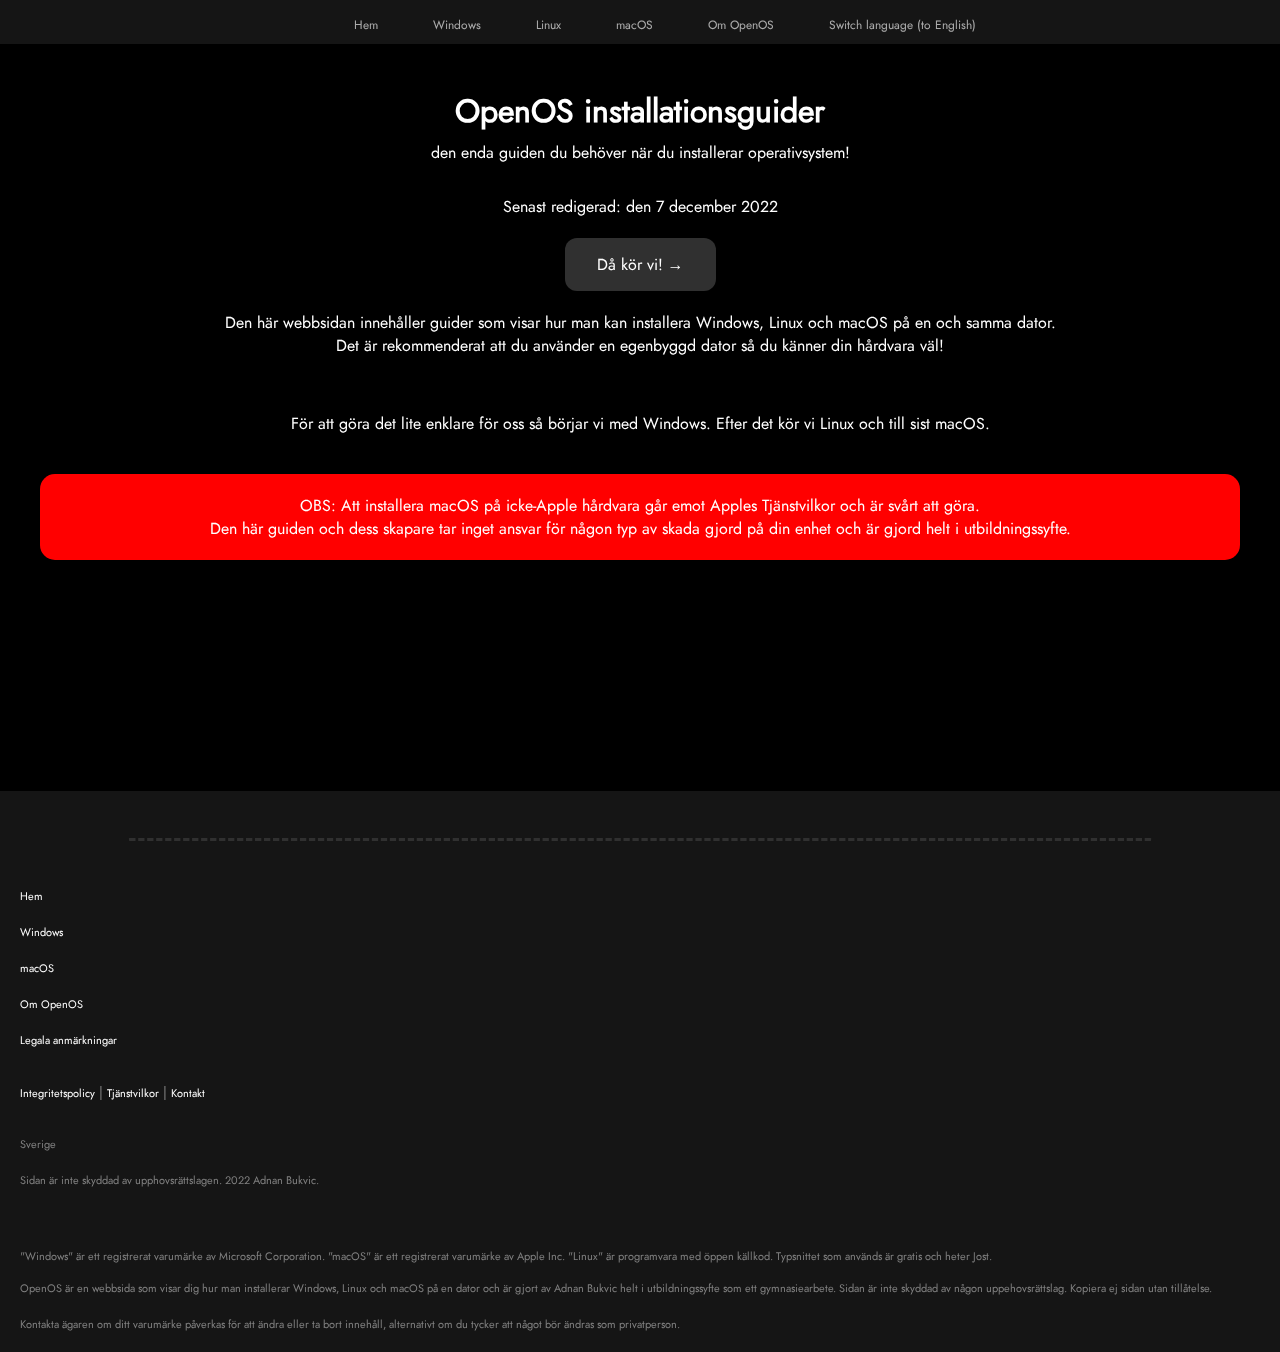
<file: index.html>
<!DOCTYPE html>
<!--Här bestämmer jag vilket typ av dokument det här är-->

<html lang="sv">
<!--Här bestämmer jag språk på sidan för textläsar hjälpmedel.-->

<head>
    <meta charset="utf-8">
    <meta name="viewport" content="width=device-width, initial-scale=1.0">
    <meta name="theme-color" content="#151515"/>
    <title>OpenOS (SE)</title>
    <link rel="shortcut icon" href="/favicon/favicon.ico">
    <link rel="icon" type="image/png" href="/favicon/android-chrome-192x192.png" sizes="192x192">
    <link rel="apple-touch-icon" sizes="180x180" href="/favicon/apple-touch-icon.png">
    <!--Här bestämmer jag texten som ska stå på flikraden på webbläsaren.-->
    <link href="style/styles.css" rel="stylesheet">
    <script src="scripts/buttons.js"></script>
    <!--Här länkar jag HTML dokumetet med min CSS. Alla sidor använder samma css.-->
</head>

<body>
    <header>
        <nav class="mobile">
            <button onclick="showMenu()" class="toggle">☰ Meny</button>
            <img alt="OpenOS logotyp" src="favicon/favicon-32x32.png" class="logo">
        </nav>
        <nav class="toolbar">
            <a href="index.html">Hem</a>
            <a href="windows.html">Windows</a>
            <a href="linux.html">Linux</a>
            <a href="macos/main.html">macOS</a>
            <a href="om.html">Om OpenOS</a>
            <a href="en/index.html" lang="en">Switch language (to English)</a>
        </nav>
        <nav id="homemenuwithheader">
            <a href="index.html">Hem</a>
            <br>
            <br>
            <a href="windows.html">Windows</a>
            <br>
            <br>
            <a href="linux.html">Linux</a>
            <br>
            <br>
            <a href="macos/main.html">macOS</a>
            <br>
            <br>
            <a href="om.html">Om OpenOS</a>
            <br>
            <br>
            <a href="en/index.html" lang="en">Switch language (to English)</a>
        </nav>
    </header>
    <main>
        <br>
        <h1>OpenOS installationsguider</h1>
        <p class="undertext">den enda guiden du behöver när du installerar operativsystem!</p>
        <p>Senast redigerad: den 7 december 2022</p>
        <a href="windows.html" class="button">Då kör vi! → </a>
        <br>
        <p>Den här webbsidan innehåller guider som visar hur man kan installera Windows, Linux och macOS på en och samma dator.<br>Det är rekommenderat att du använder en egenbyggd dator så du känner din hårdvara väl!</p>
        <br>
        <p>För att göra det lite enklare för oss så börjar vi med Windows. Efter det kör vi Linux och till sist macOS.</p>
        <br>
        <div class="textwarnhome">
            <div class="warnhome">
                OBS: Att installera macOS på icke-Apple hårdvara går emot Apples Tjänstvilkor och är svårt att göra.<br> Den här guiden och dess skapare tar inget ansvar för någon typ av skada gjord på din enhet och är gjord helt i utbildningssyfte.
            </div>
        </div>
        <br>
        <br>
    </main>
    <footer>
        <!--Och här bestämmer jag vad som finns i min footer, asså min sidfot-->        
        <br>
        <br>
        <hr class="rounded">
        <br>
        <div class="navbottom">
            <a href="index.html">Hem</a>
            <a href="windows.html">Windows</a>
            <a href="macos/main.html">macOS</a>
            <a href="om.html">Om OpenOS</a>
            <a>Legala anmärkningar</a>
            <div class="notes">
                <a>Integritetspolicy</a>
                <p class="seper">|</p>
                <a>Tjänstvilkor</a>
                <p class="seper">|</p>
                <a href="mailto: adbu04004@utb.vaxjo.se">Kontakt</a>
            </div>
            <p>Sverige</p>
            <p>Sidan är inte skyddad av upphovsrättslagen. 2022 Adnan Bukvic.</p>
            <br>
        </div>
        <div class="legalfooter">
            <p>"Windows" är ett registrerat varumärke av Microsoft Corporation. "macOS" är ett registrerat varumärke av Apple Inc. "Linux" är programvara med öppen källkod. Typsnittet som används är gratis och heter Jost. <br><br> OpenOS är en webbsida som visar dig hur man installerar Windows, Linux och macOS på en dator och är gjort av Adnan Bukvic helt i utbildningssyfte som ett gymnasiearbete. Sidan är inte skyddad av någon uppehovsrättslag. Kopiera ej sidan utan tillåtelse.</p>
            <p><a class="mail" href="om.html">Kontakta ägaren</a> om ditt varumärke påverkas för att ändra eller ta bort innehåll, alternativt om du tycker att något bör ändras som privatperson.</p>
        </div>
    </footer>
</body>
</file>
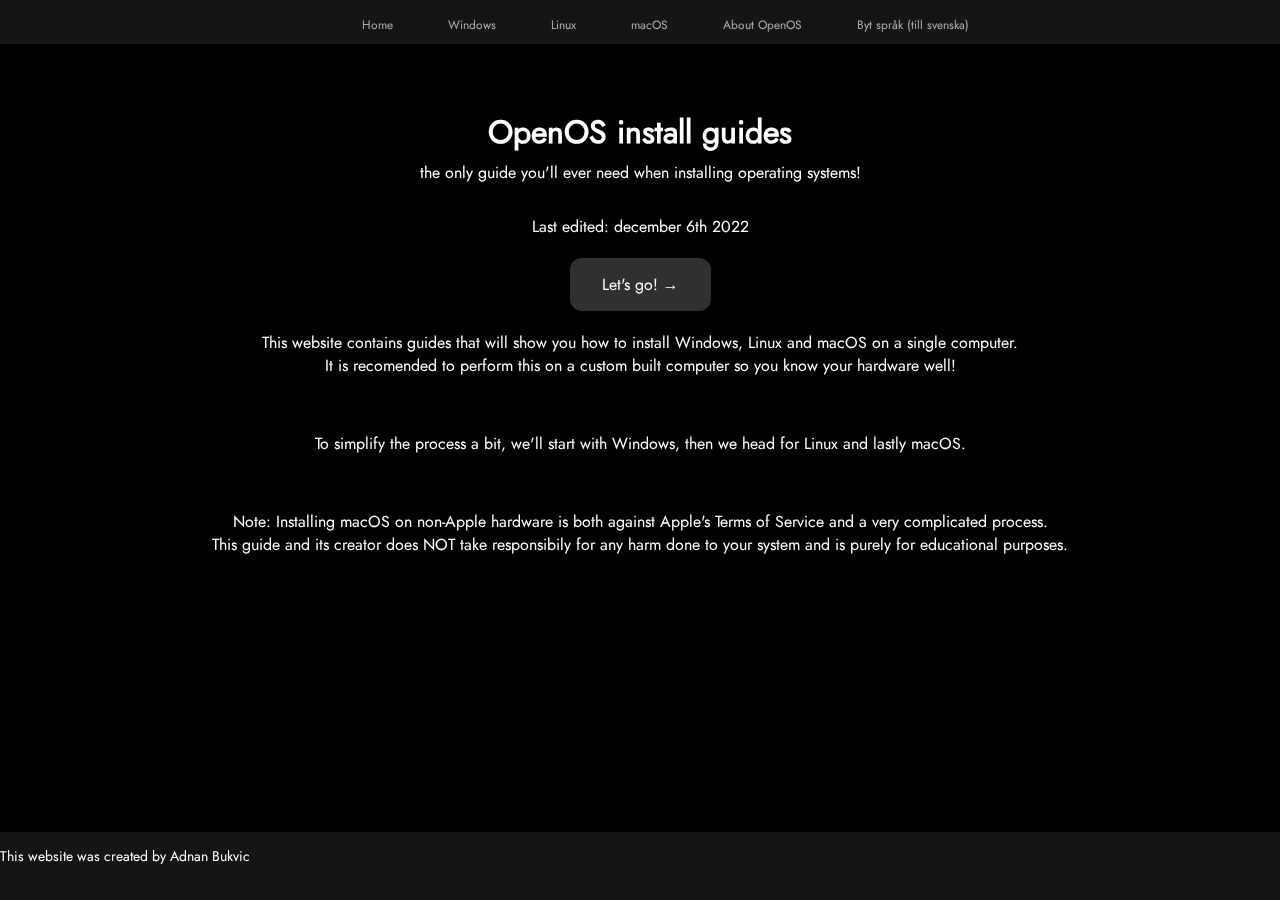
<file: en/index.html>
<!DOCTYPE html>
<!--Här bestämmer jag vilket typ av dokument det här är-->

<html lang="en">
<!--Här bestämmer jag språk på sidan för textläsar hjälpmedel.-->

<head>
    <meta charset="utf-8">
    <meta name="viewport" content="width=device-width, initial-scale=1.0">
    <meta name="theme-color" content="#151515"/>
    <title>OpenOS (EN)</title>
    <link rel="shortcut icon" href="/favicon/favicon.ico">
    <link rel="icon" type="image/png" href="/favicon/android-chrome-192x192.png" sizes="192x192">
    <link rel="apple-touch-icon" sizes="180x180" href="/favicon/apple-touch-icon.png">
    <!--Här bestämmer jag texten som ska stå på flikraden på webbläsaren.-->
    <link href="../style/styles.css" rel="stylesheet">
    <script src="../scripts/buttons.js"></script>
    <!--Här länkar jag HTML dokumetet med min CSS. Alla sidor använder samma css.-->
</head>

<body>
    <header>
        <nav class="mobile">
            <button onclick="showMenu()" class="toggle">☰ Menu</button>
            <img alt="OpenOS Logo" src="../favicon/favicon-32x32.png" class="logo">
        </nav>
        <nav class="toolbar">
            <a href="index.html">Home</a>
            <a href="windows.html">Windows</a>
            <a href="linux.html">Linux</a>
            <a href="macos/main.html">macOS</a>
            <a href="about.html">About OpenOS</a>
            <a href="../index.html" lang="sv">Byt språk (till svenska)</a>
        </nav>
        <nav id="homemenuwithheader">
            <a href="index.html">Home</a>
            <br>
            <br>
            <a href="windows.html">Windows</a>
            <br>
            <br>
            <a href="linux.html">Linux</a>
            <br>
            <br>
            <a href="macos/main.html">macOS</a>
            <br>
            <br>
            <a href="about.html">About OpenOS</a>
            <br>
            <br>
            <a href="../index.html" lang="sv">Byt språk (till svenska)</a>
        </nav>
    </header>
    <main>
        <br>
        <h1>OpenOS install guides</h1>
        <p class="undertext">the only guide you'll ever need when installing operating systems!</p>
        <p>Last edited: december 6th 2022</p>
        <a href="windows.html" class="button">Let's go! → </a>
        <br>
        <p>This website contains guides that will show you how to install Windows, Linux and macOS on a single computer.<br>It is recomended to perform this on a custom built computer so you know your hardware well!</p>
        <br>
        <p>To simplify the process a bit, we'll start with Windows, then we head for Linux and lastly macOS.</p>
        <br>
        <p>Note: Installing macOS on non-Apple hardware is both against Apple's Terms of Service and a very complicated process.<br> This guide and its creator does NOT take responsibily for any harm done to your system and is purely for educational purposes. </p>
    </main>
    <footer>
        <!--Och här bestämmer jag vad som finns i min footer, asså min sidfot-->
        <p>This website was created by Adnan Bukvic</p>
    </footer>
</body>
</file>
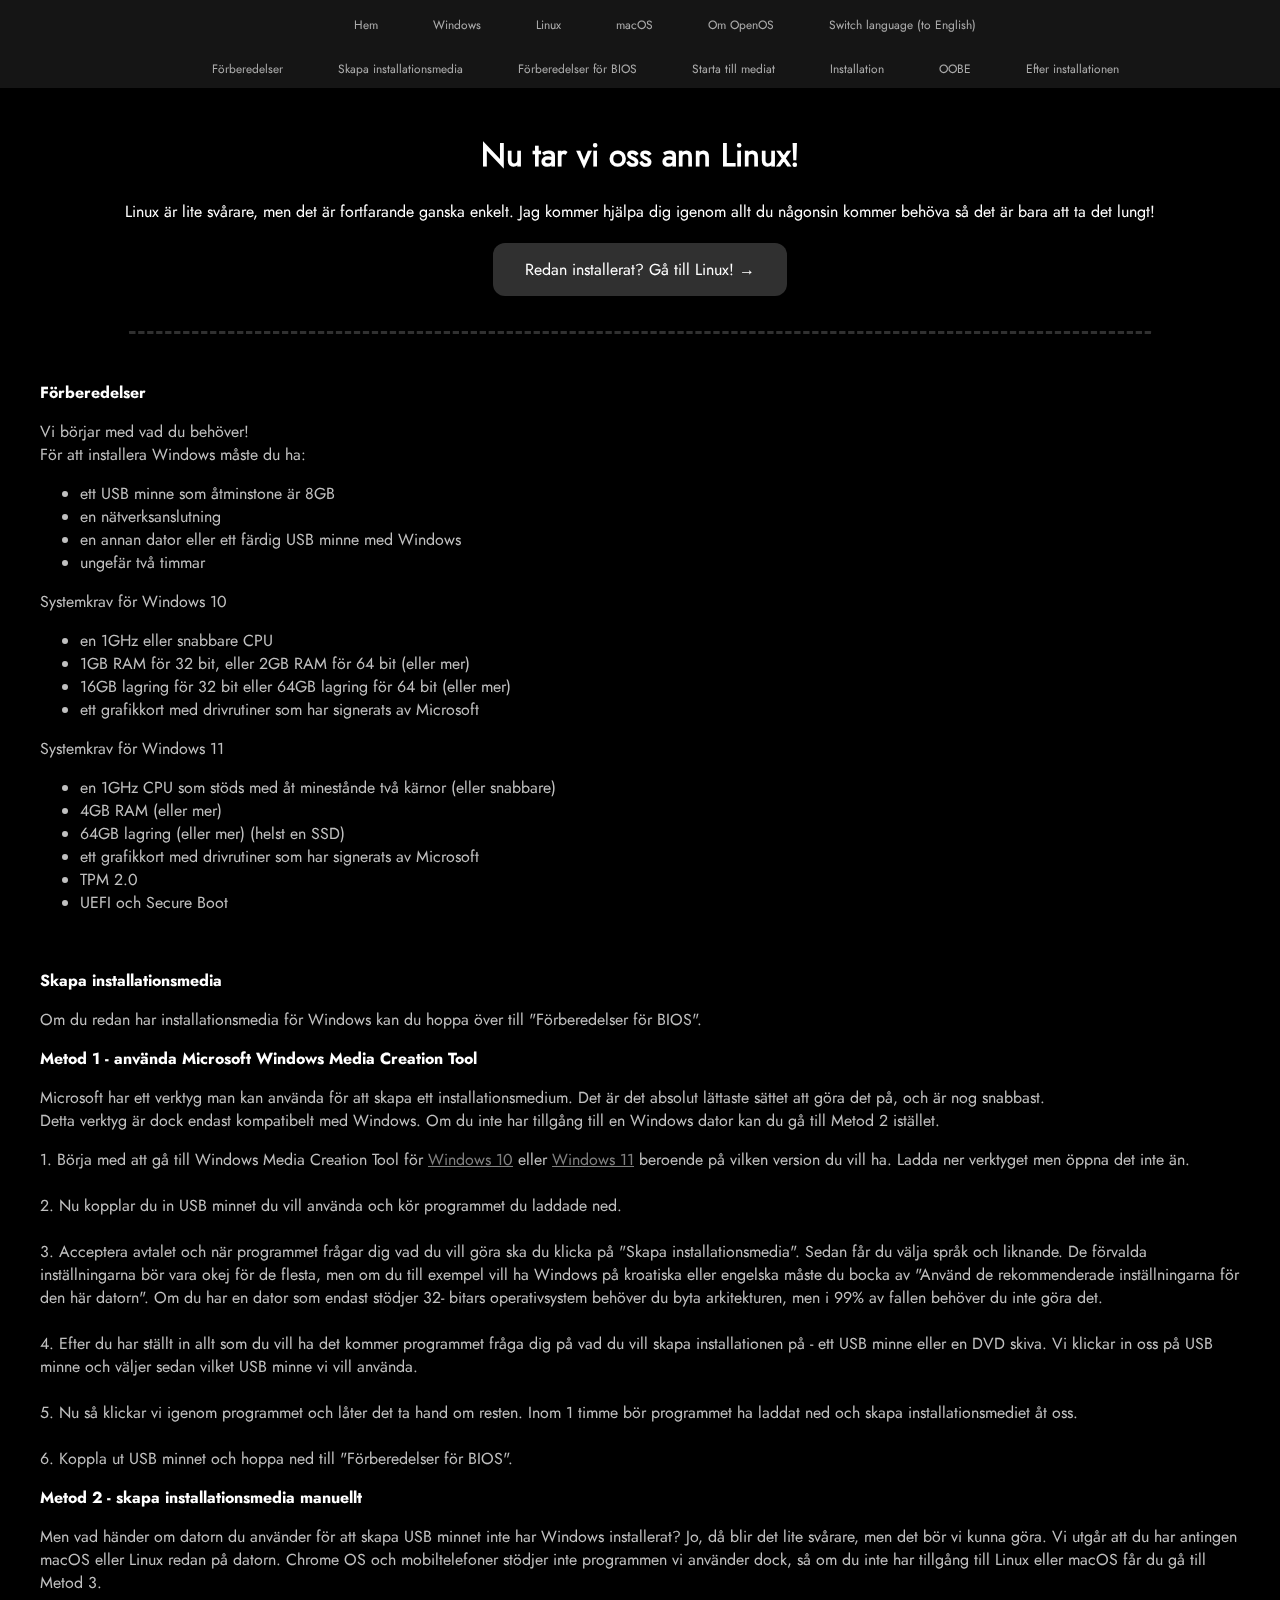
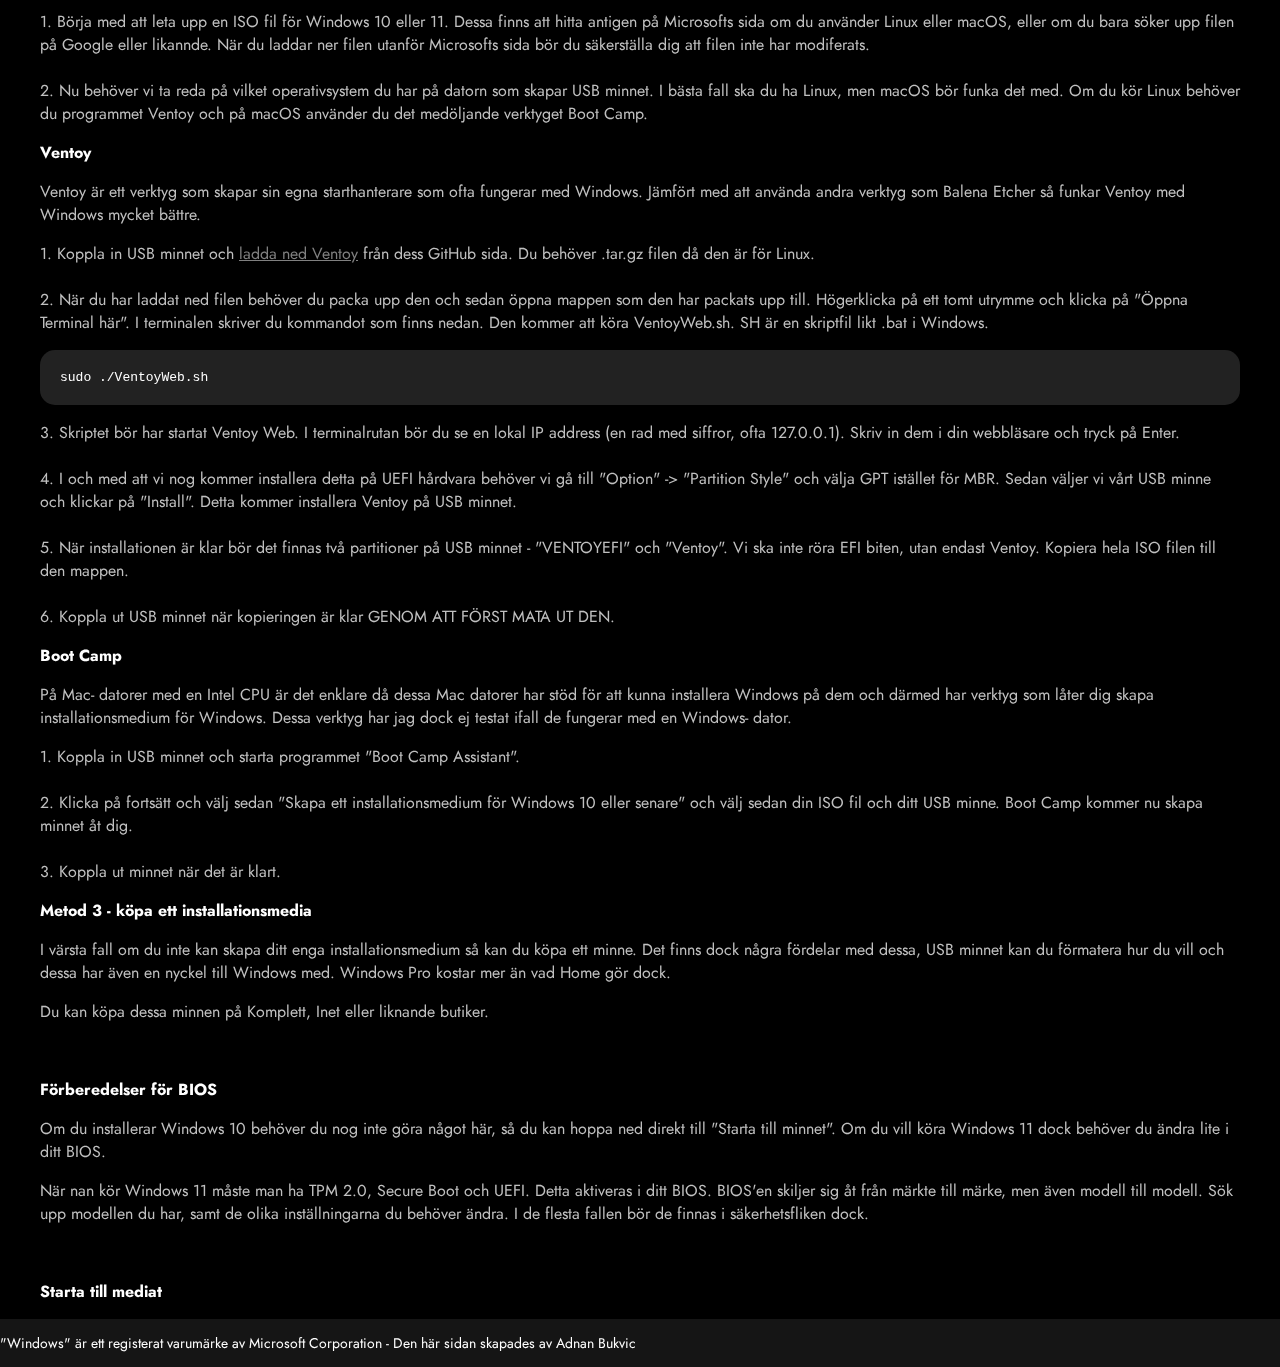
<file: linux.html>
<!DOCTYPE html>
<!--Här bestämmer jag vilket typ av dokument det här är-->

<html lang="sv">
<!--Här bestämmer jag språk på sidan för textläsar hjälpmedel.-->

<head>
    <meta charset="utf-8">
    <meta name="viewport" content="width=device-width, initial-scale=1.0">
    <meta name="theme-color" content="#151515"/>
    <title>Linux - OpenOS (SE)</title>
    <link rel="shortcut icon" href="/favicon/favicon.ico">
    <link rel="icon" type="image/png" href="/favicon/android-chrome-192x192.png" sizes="192x192">
    <link rel="apple-touch-icon" sizes="180x180" href="/favicon/apple-touch-icon.png">
    <!--Här bestämmer jag texten som ska stå på flikraden på webbläsaren.-->
    <link href="style/styles.css" rel="stylesheet">
    <script src="scripts/buttons.js"></script>
    <!--Här länkar jag HTML dokumetet med min CSS. Alla sidor använder samma css.-->
</head>

<body>
    <header>
        <nav class="mobile">
            <button onclick="showMenu()" class="toggle">☰ Meny</button>
            <img alt="OpenOS Logo" src="favicon/favicon-32x32.png" class="logo">
            <button onclick="showNav()" class="togglenav">► Snabbhopp</button>
        </nav>
        <nav class="toolbar">
            <a href="index.html">Hem</a>
            <a href="windows.html">Windows</a>
            <a href="linux.html">Linux</a>
            <a href="macos/main.html">macOS</a>
            <a href="om.html">Om OpenOS</a>
            <a href="en/windows.html" lang="en">Switch language (to English)</a>
        </nav>
        <nav class="quicknav">
            <button onclick="showNav()" class="shquick">► Snabbhopp</button>
            <a href="#pre">Förberedelser</a>
            <a href="#media">Skapa installationsmedia</a>
            <a href="#bios">Förberedelser för BIOS</a>
            <a href="#start">Starta till mediat</a>
            <a href="windows.html">Installation</a>
            <a href="windows.html">OOBE</a>
            <a href="#test">Efter installationen</a>
        </nav>
        <nav id="quickjumpmenuwithheader">
            <a href="#pre">Förberedelser</a>
            <br>
            <br>
            <a href=#media>Skapa installationsmedia</a>
            <br>
            <br>
            <a href="#bios">Förberedelser för BIOS</a>
            <br>
            <br>
            <a href="#start">Starta till mediat</a>
            <br>
            <br>
            <a href="windows.html">Installation</a>
            <br>
            <br>
            <a href="windows.html">OOBE</a>
            <br>
            <br>
            <a href="#test">Efter installationen</a>
        </nav>
        <nav id="homemenuwithheader">
            <a href="index.html">Hem</a>
            <br>
            <br>
            <a href="windows.html">Windows</a>
            <br>
            <br>
            <a href="linux.html">Linux</a>
            <br>
            <br>
            <a href="macos/main.html">macOS</a>
            <br>
            <br>
            <a href="om.html">Om OpenOS</a>
            <br>
            <br>
            <a href="en/windows.html" lang="en">Switch language (to English)</a>
        </nav>
    </header>
    <main>
        <br>
        <h1>Nu tar vi oss ann Linux!</h1>
        <p>Linux är lite svårare, men det är fortfarande ganska enkelt. Jag kommer hjälpa dig igenom allt du någonsin kommer behöva så det är bara att ta det lungt!</p>
        <a href="linux.html" class="button">Redan installerat? Gå till Linux! → </a>
        <br>
        <br>
        <hr class="rounded">
        <br>
        <section id="pre" class="installertext">
            <p class="bold">Förberedelser</p>
            <p>Vi börjar med vad du behöver! <br>För att installera Windows måste du ha:</p>
            <ul>
                <li>ett USB minne som åtminstone är 8GB</li>
                <li>en nätverksanslutning</li>
                <li>en annan dator eller ett färdig USB minne med Windows</li>
                <li>ungefär två timmar</li>
            </ul>
            <p>Systemkrav för Windows 10</p>
            <ul>
                <li>en 1GHz eller snabbare CPU</li>
                <li>1GB RAM för 32 bit, eller 2GB RAM för 64 bit (eller mer)</li>
                <li>16GB lagring för 32 bit eller 64GB lagring för 64 bit (eller mer)</li>
                <li>ett grafikkort med drivrutiner som har signerats av Microsoft</li>
            </ul>
            <p>Systemkrav för Windows 11</p>
            <ul>
                <li>en 1GHz CPU som stöds med åt minestånde två kärnor (eller snabbare)</li>
                <li>4GB RAM (eller mer)</li>
                <li>64GB lagring (eller mer) (helst en SSD)</li>
                <li>ett grafikkort med drivrutiner som har signerats av Microsoft</li>
                <li>TPM 2.0</li>
                <li>UEFI och Secure Boot</li>
            </ul>
        </section>
        <br>
        <section id="media" class="installertext">
            <p class="bold">Skapa installationsmedia</p>
            <p>Om du redan har installationsmedia för Windows kan du hoppa över till "Förberedelser för BIOS".</p>
            <p class="bold">Metod 1 - använda Microsoft Windows Media Creation Tool</p>
            <p>Microsoft har ett verktyg man kan använda för att skapa ett installationsmedium. Det är det absolut
                lättaste sättet att göra det på, och är nog snabbast.<br>Detta verktyg är dock endast kompatibelt med
                Windows. Om du inte har tillgång till en Windows dator kan du gå till Metod 2 istället.</p>
            <p>1. Börja med att gå till Windows Media Creation Tool för <a class="link"
                    href="https://www.microsoft.com/sv-se/software-download/windows10">Windows 10</a> eller <a
                    class="link" href="https://www.microsoft.com/sv-se/software-download/windows11">Windows 11</a>
                beroende på vilken version du vill ha. Ladda ner verktyget men öppna det inte än. <br><br>2. Nu kopplar
                du in USB minnet du vill använda och kör programmet du laddade ned. <br><br> 3. Acceptera avtalet och
                när programmet frågar dig vad du vill göra ska du klicka på "Skapa installationsmedia". Sedan får du
                välja språk och liknande. De förvalda inställningarna bör vara okej för de flesta, men om du till
                exempel vill ha Windows på kroatiska eller engelska måste du bocka av "Använd de rekommenderade
                inställningarna för den här datorn". Om du har en dator som endast stödjer 32- bitars operativsystem
                behöver du byta arkitekturen, men i 99% av fallen behöver du inte göra det. <br><br> 4. Efter du har
                ställt in allt som du vill ha det kommer programmet fråga dig på vad du vill skapa installationen på -
                ett USB minne eller en DVD skiva. Vi klickar in oss på USB minne och väljer sedan vilket USB minne vi
                vill använda. <br><br>5. Nu så klickar vi igenom programmet och låter det ta hand om resten. Inom 1
                timme bör programmet ha laddat ned och skapa installationsmediet åt oss. <br><br>6. Koppla ut USB
                minnet och hoppa ned till "Förberedelser för BIOS".</p>
            <p class="bold">Metod 2 - skapa installationsmedia manuellt</p>
            <p>Men vad händer om datorn du använder för att skapa USB minnet inte har Windows installerat? Jo, då blir
                det lite svårare, men det bör vi kunna göra. Vi utgår att du har antingen macOS eller Linux redan på
                datorn. Chrome OS och mobiltelefoner stödjer inte programmen vi använder dock, så om du inte har
                tillgång till Linux eller macOS får du gå till Metod 3.</p>
            <p>1. Börja med att leta upp en ISO fil för Windows 10 eller 11. Dessa finns att hitta antigen på Microsofts
                sida om du använder Linux eller macOS, eller om du bara söker upp filen på Google eller likannde. När du
                laddar ner filen utanför Microsofts sida bör du säkerställa dig att filen inte har modiferats.
                <br><br>2. Nu behöver vi ta reda på vilket operativsystem du har på datorn som skapar USB minnet. I
                bästa fall ska du ha Linux, men macOS bör funka det med. Om du kör Linux behöver du programmet Ventoy
                och på macOS använder du det medöljande verktyget Boot Camp.
            </p>
            <p class="bold">Ventoy</p>
            <p>Ventoy är ett verktyg som skapar sin egna starthanterare som ofta fungerar med Windows. Jämfört med att
                använda andra verktyg som Balena Etcher så funkar Ventoy med Windows mycket bättre.</p>
            <p>1. Koppla in USB minnet och <a class="link" href="https://github.com/ventoy/Ventoy/releases">ladda ned
                    Ventoy</a> från dess GitHub sida. Du behöver .tar.gz filen då den är för Linux. <br><br>2. När du
                har laddat ned filen behöver du packa upp den och sedan öppna mappen som den har packats upp till.
                Högerklicka på ett tomt utrymme och klicka på "Öppna Terminal här". I terminalen skriver du kommandot
                som finns nedan. Den kommer att köra VentoyWeb.sh. SH är en skriptfil likt .bat i Windows. </p>
            <p class="code">sudo ./VentoyWeb.sh</p>
            <p>3. Skriptet bör har startat Ventoy Web. I terminalrutan bör du se en lokal IP address (en rad med
                siffror, ofta 127.0.0.1). Skriv in dem i din webbläsare och tryck på Enter.<br><br>4. I och med att vi
                nog kommer installera detta på UEFI hårdvara behöver vi gå till "Option" -> "Partition Style" och välja
                GPT istället för MBR. Sedan väljer vi vårt USB minne och klickar på "Install". Detta kommer installera
                Ventoy på USB minnet.<br><br>5. När installationen är klar bör det finnas två partitioner på USB minnet
                - "VENTOYEFI" och "Ventoy". Vi ska inte röra EFI biten, utan endast Ventoy. Kopiera hela ISO filen till
                den mappen.<br><br>6. Koppla ut USB minnet när kopieringen är klar GENOM ATT FÖRST MATA UT DEN.</p>
            <p class="bold">Boot Camp</p>
            <p>På Mac- datorer med en Intel CPU är det enklare då dessa Mac datorer har stöd för att kunna installera
                Windows på dem och därmed har verktyg som låter dig skapa installationsmedium för Windows. Dessa verktyg
                har jag dock ej testat ifall de fungerar med en Windows- dator.</p>
            <p>1. Koppla in USB minnet och starta programmet "Boot Camp Assistant". <br><br>2. Klicka på fortsätt och
                välj sedan "Skapa ett installationsmedium för Windows 10 eller senare" och välj sedan din ISO fil och
                ditt USB minne. Boot Camp kommer nu skapa minnet åt dig. <br><br>3. Koppla ut minnet när det är klart.
            </p>
            <p class="bold">Metod 3 - köpa ett installationsmedia</p>
            <p>I värsta fall om du inte kan skapa ditt enga installationsmedium så kan du köpa ett minne. Det finns dock
                några fördelar med dessa, USB minnet kan du förmatera hur du vill och dessa har även en nyckel till
                Windows med. Windows Pro kostar mer än vad Home gör dock.</p>
            <p>Du kan köpa dessa minnen på Komplett, Inet eller liknande butiker.</p>
        </section>
        <br>
        <section id="bios" class="installertext">
            <p class="bold">Förberedelser för BIOS</p>
            <p>Om du installerar Windows 10 behöver du nog inte göra något här, så du kan hoppa ned direkt till "Starta
                till minnet". Om du vill köra Windows 11 dock behöver du ändra lite i ditt BIOS.</p>
            <p>När nan kör Windows 11 måste man ha TPM 2.0, Secure Boot och UEFI. Detta aktiveras i ditt BIOS. BIOS'en
                skiljer sig åt från märkte till märke, men även modell till modell. Sök upp modellen du har, samt de
                olika inställningarna du behöver ändra. I de flesta fallen bör de finnas i säkerhetsfliken dock.</p>
        </section>
        <br>
        <section id="start" class="installertext">
            <p class="bold">Starta till mediat</p>
   
        </section>
    </main>
    <footer>
        <!--Och här bestämmer jag vad som finns i min footer, asså min sidfot-->
        <p>"Windows" är ett registerat varumärke av Microsoft Corporation - Den här sidan skapades av Adnan Bukvic</p>
    </footer>
</body>
</file>
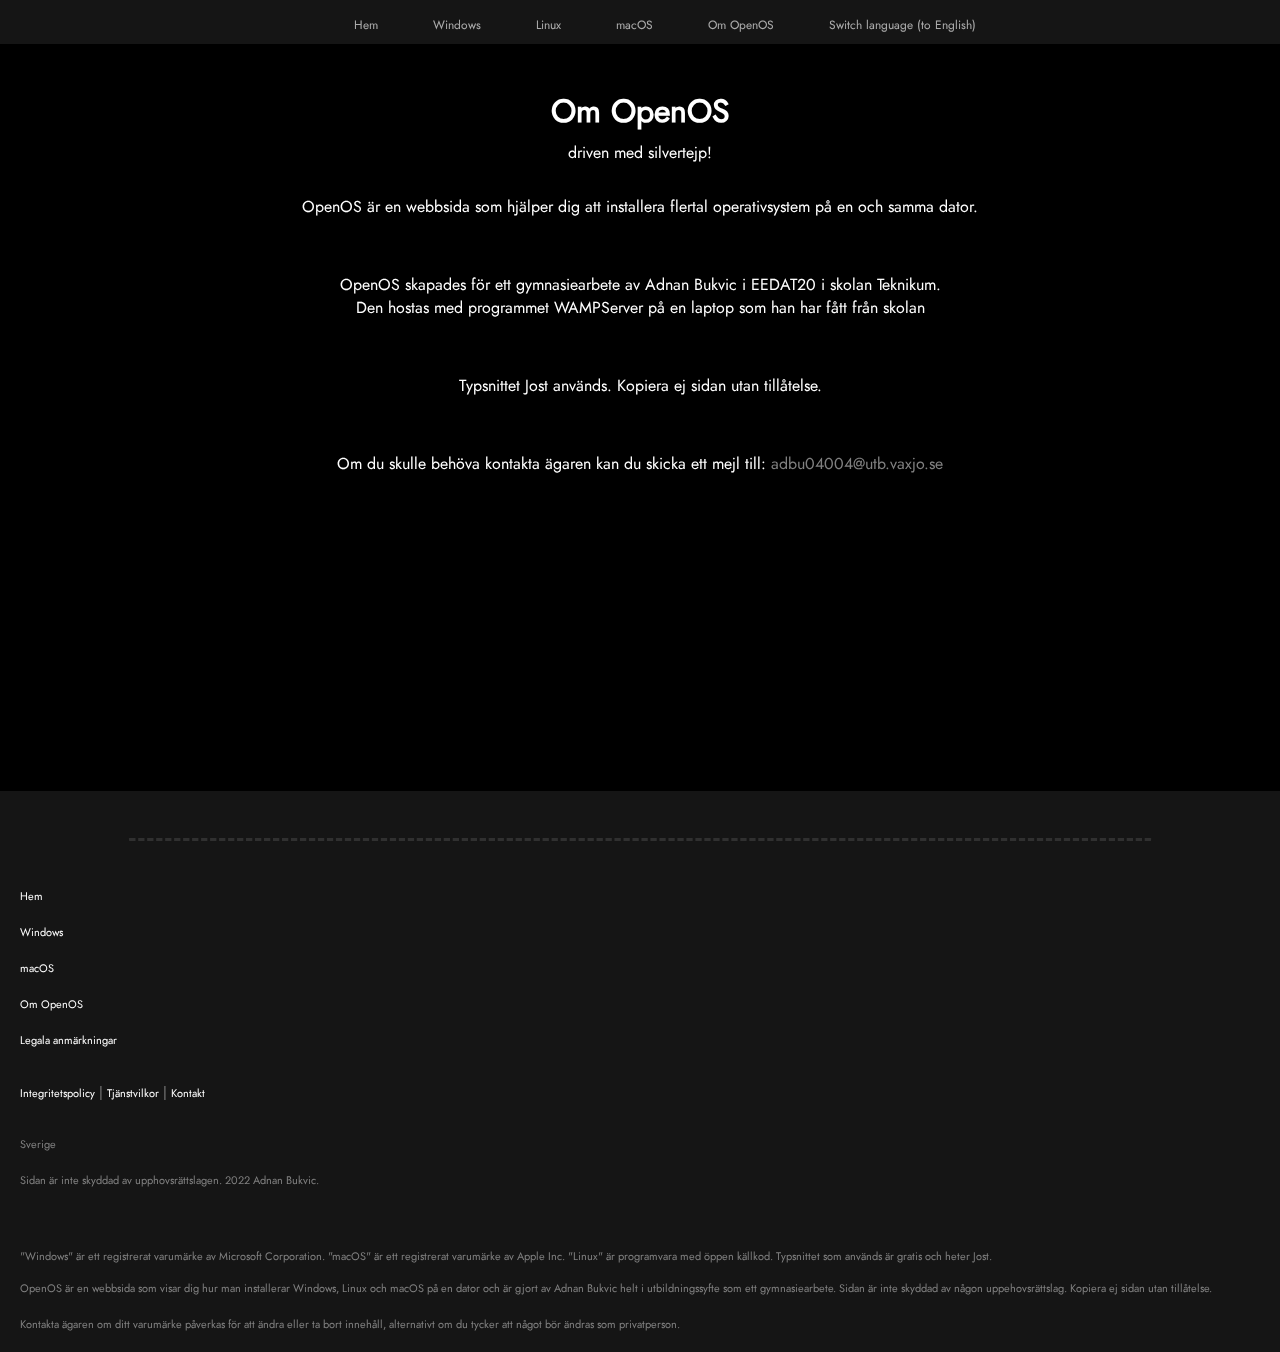
<file: om.html>
<!DOCTYPE html>
<!--Här bestämmer jag vilket typ av dokument det här är-->

<html lang="sv">
<!--Här bestämmer jag språk på sidan för textläsar hjälpmedel.-->

<head>
    <meta charset="utf-8">
    <meta name="viewport" content="width=device-width, initial-scale=1.0">
    <meta name="theme-color" content="#151515"/>
    <title>Om - OpenOS (SE)</title>
    <link rel="shortcut icon" href="/favicon/favicon.ico">
    <link rel="icon" type="image/png" href="/favicon/android-chrome-192x192.png" sizes="192x192">
    <link rel="apple-touch-icon" sizes="180x180" href="/favicon/apple-touch-icon.png">
    <!--Här bestämmer jag texten som ska stå på flikraden på webbläsaren.-->
    <link href="style/styles.css" rel="stylesheet">
    <script src="scripts/buttons.js"></script>
    <!--Här länkar jag HTML dokumetet med min CSS. Alla sidor använder samma css.-->
</head>

<body>
    <header>
        <nav class="mobile">
            <button onclick="showMenu()" class="toggle">☰ Meny</button>
            <img alt="OpenOS logotyp" src="favicon/favicon-32x32.png" class="logo">
        </nav>
        <nav class="toolbar">
            <a href="index.html">Hem</a>
            <a href="windows.html">Windows</a>
            <a href="linux.html">Linux</a>
            <a href="macos/main.html">macOS</a>
            <a href="om.html">Om OpenOS</a>
            <a href="en/about.html" lang="en">Switch language (to English)</a>
        </nav>
        <nav id="homemenuwithheader">
            <a href="index.html">Hem</a>
            <br>
            <br>
            <a href="windows.html">Windows</a>
            <br>
            <br>
            <a href="linux.html">Linux</a>
            <br>
            <br>
            <a href="macos/main.html">macOS</a>
            <br>
            <br>
            <a href="om.html">Om OpenOS</a>
            <br>
            <br>
            <a href="en/about.html" lang="en">Switch language (to English)</a>
        </nav>
    </header>
    <main>
        <br>
        <h1>Om OpenOS</h1>
        <p class="undertext">driven med silvertejp!</p>
        <p>OpenOS är en webbsida som hjälper dig att installera flertal operativsystem på en och samma dator.</p>
        <br>
        <p>OpenOS skapades för ett gymnasiearbete av Adnan Bukvic i EEDAT20 i skolan Teknikum. <br>Den hostas med programmet WAMPServer på en laptop som han har fått från skolan</p>
        <br>
        <p>Typsnittet Jost används. Kopiera ej sidan utan tillåtelse.</p>
        <br>
        <p>Om du skulle behöva kontakta ägaren kan du skicka ett mejl till: <a class="mail" href="mailto: adbu04004@utb.vaxjo.se">adbu04004@utb.vaxjo.se</a></p>
    </main>
    <footer>
        <!--Och här bestämmer jag vad som finns i min footer, asså min sidfot-->        
        <br>
        <br>
        <hr class="rounded">
        <br>
        <div class="navbottom">
            <a href="index.html">Hem</a>
            <a href="windows.html">Windows</a>
            <a href="macos/main.html">macOS</a>
            <a href="om.html">Om OpenOS</a>
            <a>Legala anmärkningar</a>
            <div class="notes">
                <a>Integritetspolicy</a>
                <p class="seper">|</p>
                <a>Tjänstvilkor</a>
                <p class="seper">|</p>
                <a href="mailto: adbu04004@utb.vaxjo.se">Kontakt</a>
            </div>
            <p>Sverige</p>
            <p>Sidan är inte skyddad av upphovsrättslagen. 2022 Adnan Bukvic.</p>
            <br>
        </div>
        <div class="legalfooter">
            <p>"Windows" är ett registrerat varumärke av Microsoft Corporation. "macOS" är ett registrerat varumärke av Apple Inc. "Linux" är programvara med öppen källkod. Typsnittet som används är gratis och heter Jost. <br><br> OpenOS är en webbsida som visar dig hur man installerar Windows, Linux och macOS på en dator och är gjort av Adnan Bukvic helt i utbildningssyfte som ett gymnasiearbete. Sidan är inte skyddad av någon uppehovsrättslag. Kopiera ej sidan utan tillåtelse.</p>
            <p><a class="mail" href="om.html">Kontakta ägaren</a> om ditt varumärke påverkas för att ändra eller ta bort innehåll, alternativt om du tycker att något bör ändras som privatperson.</p>
        </div>
    </footer>
</body>
</file>
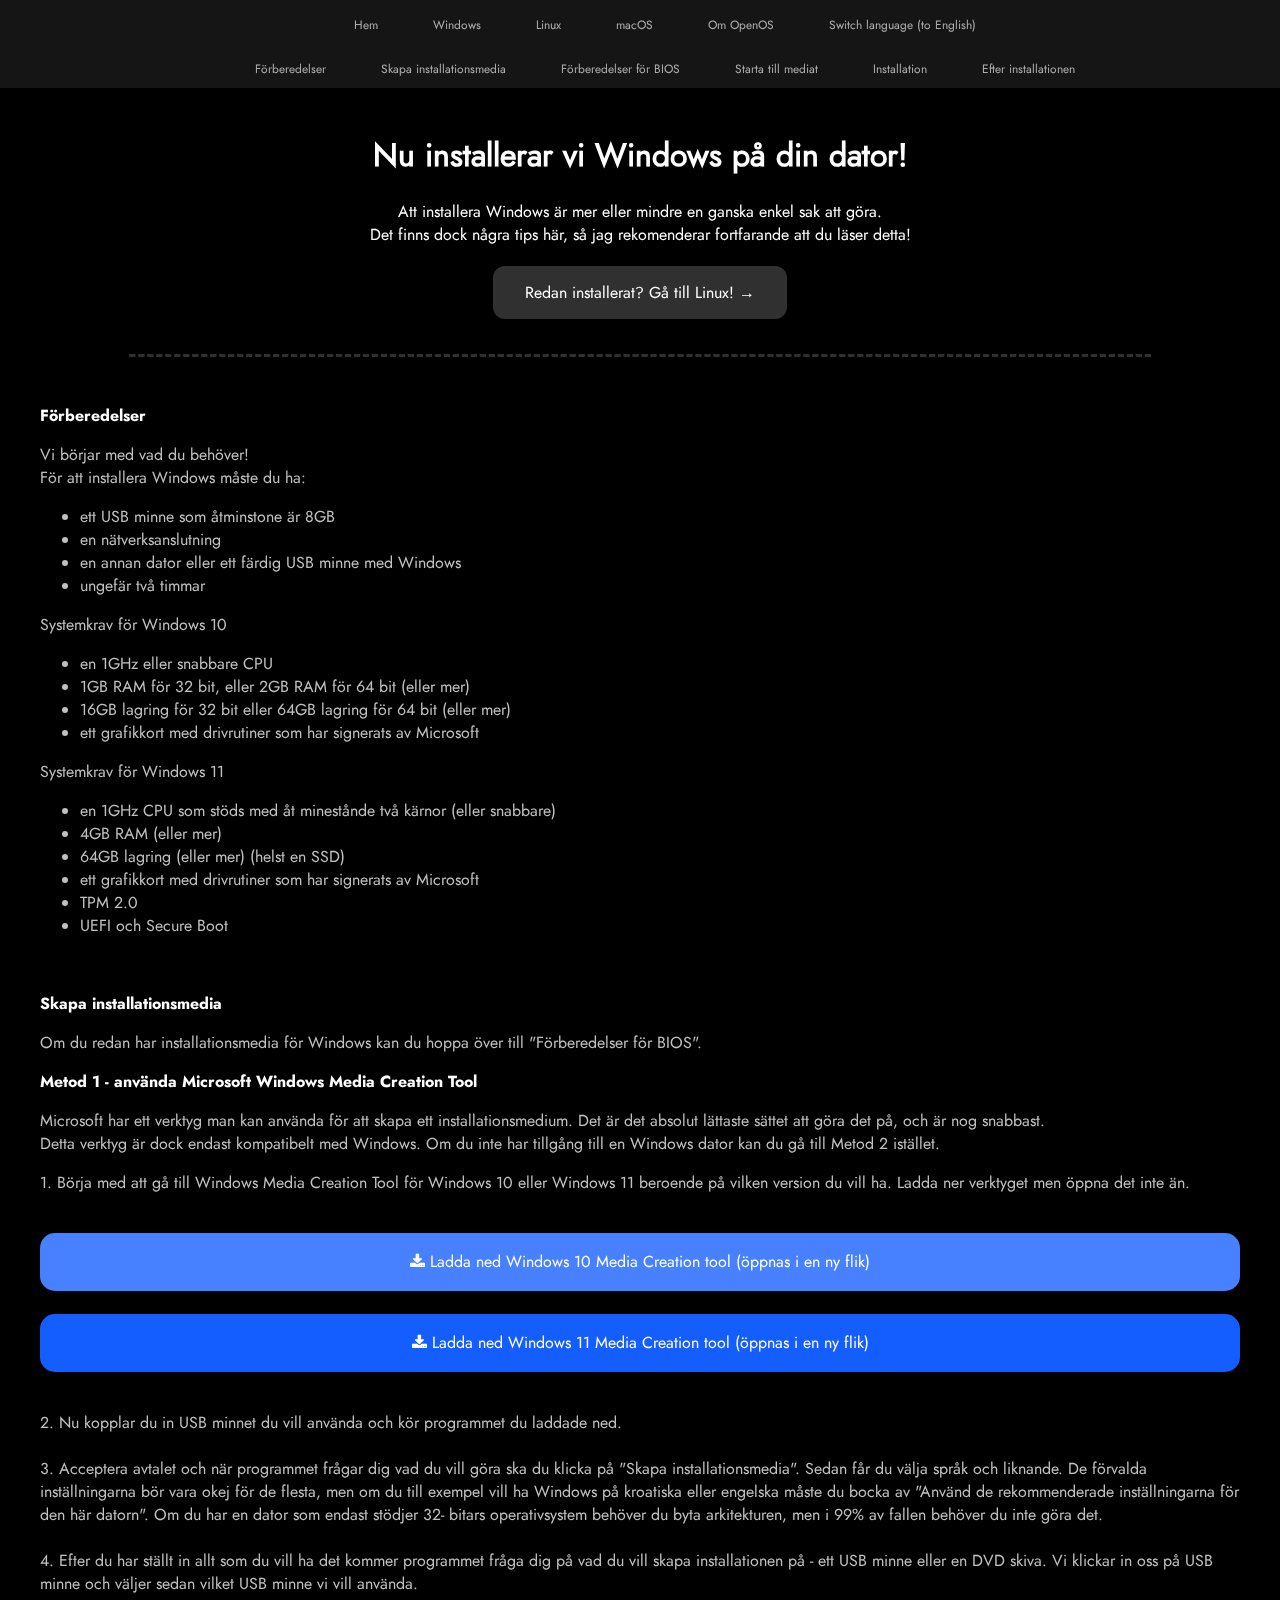
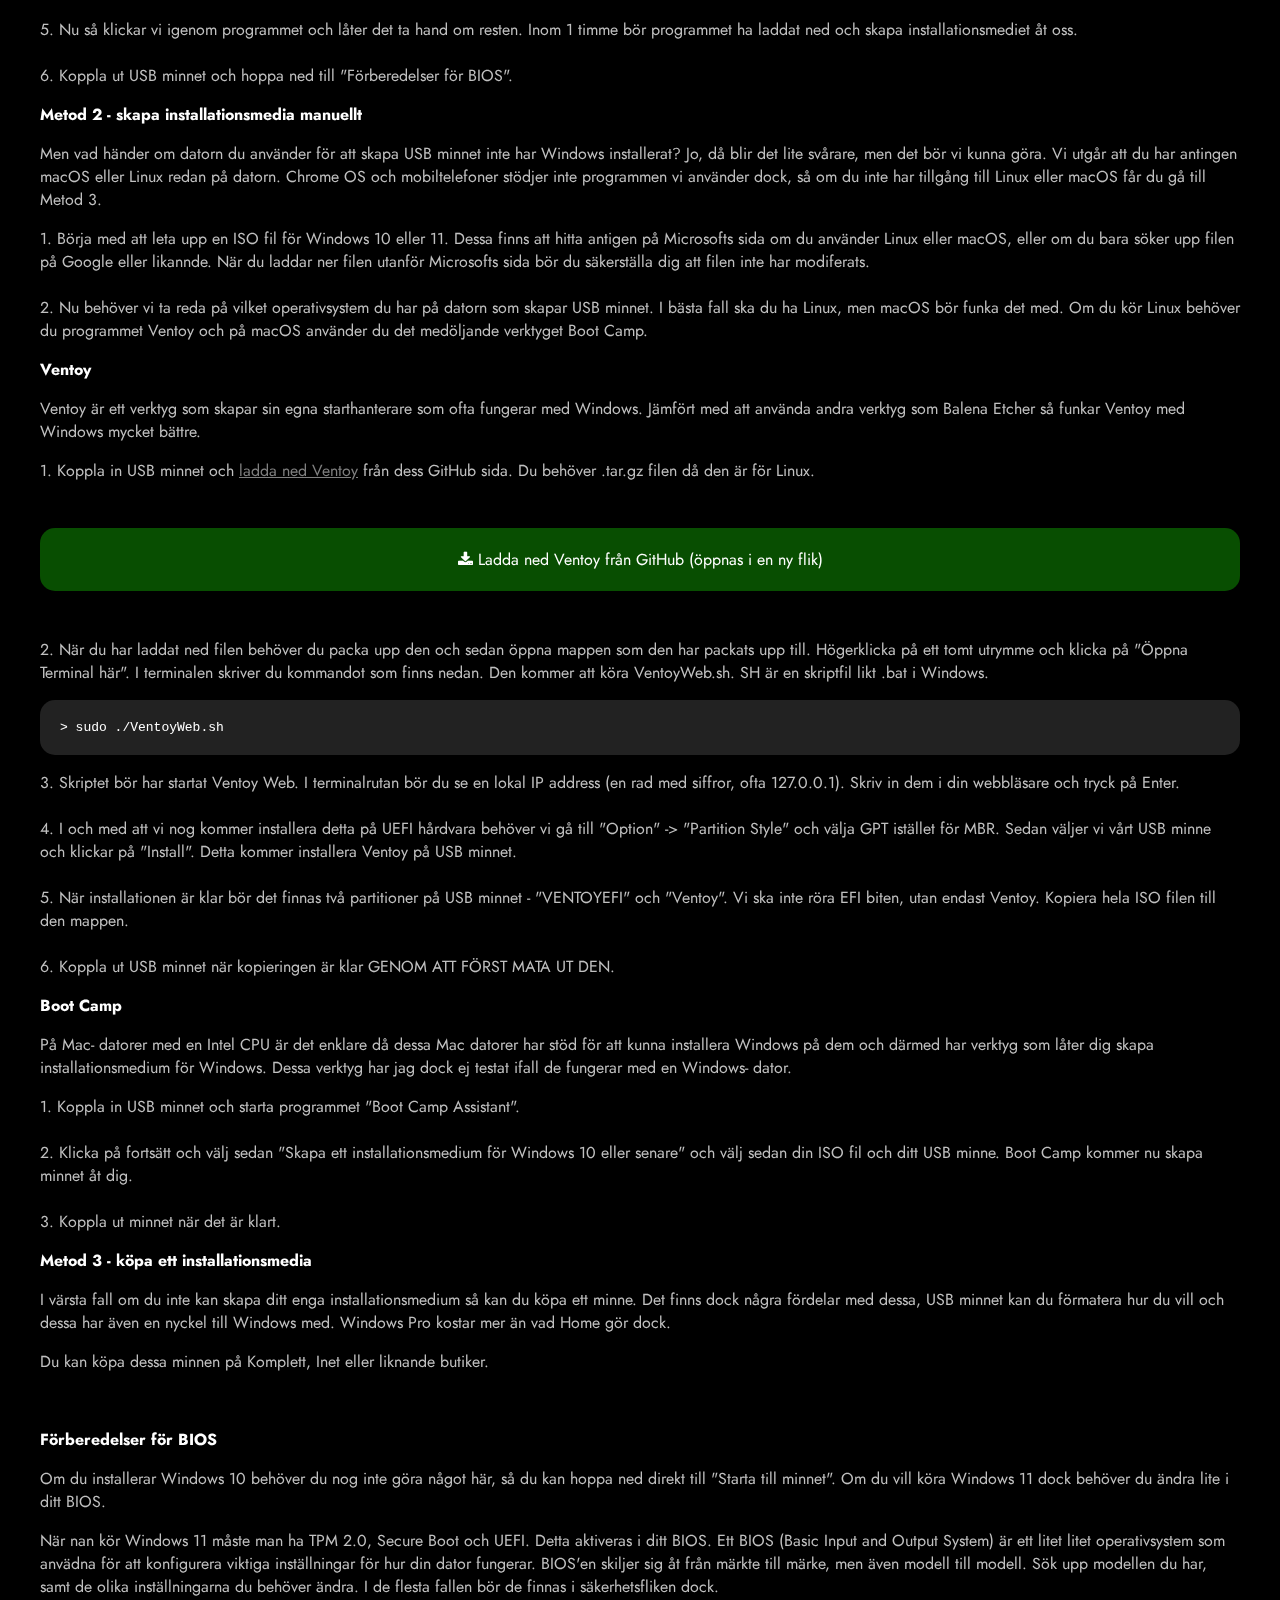
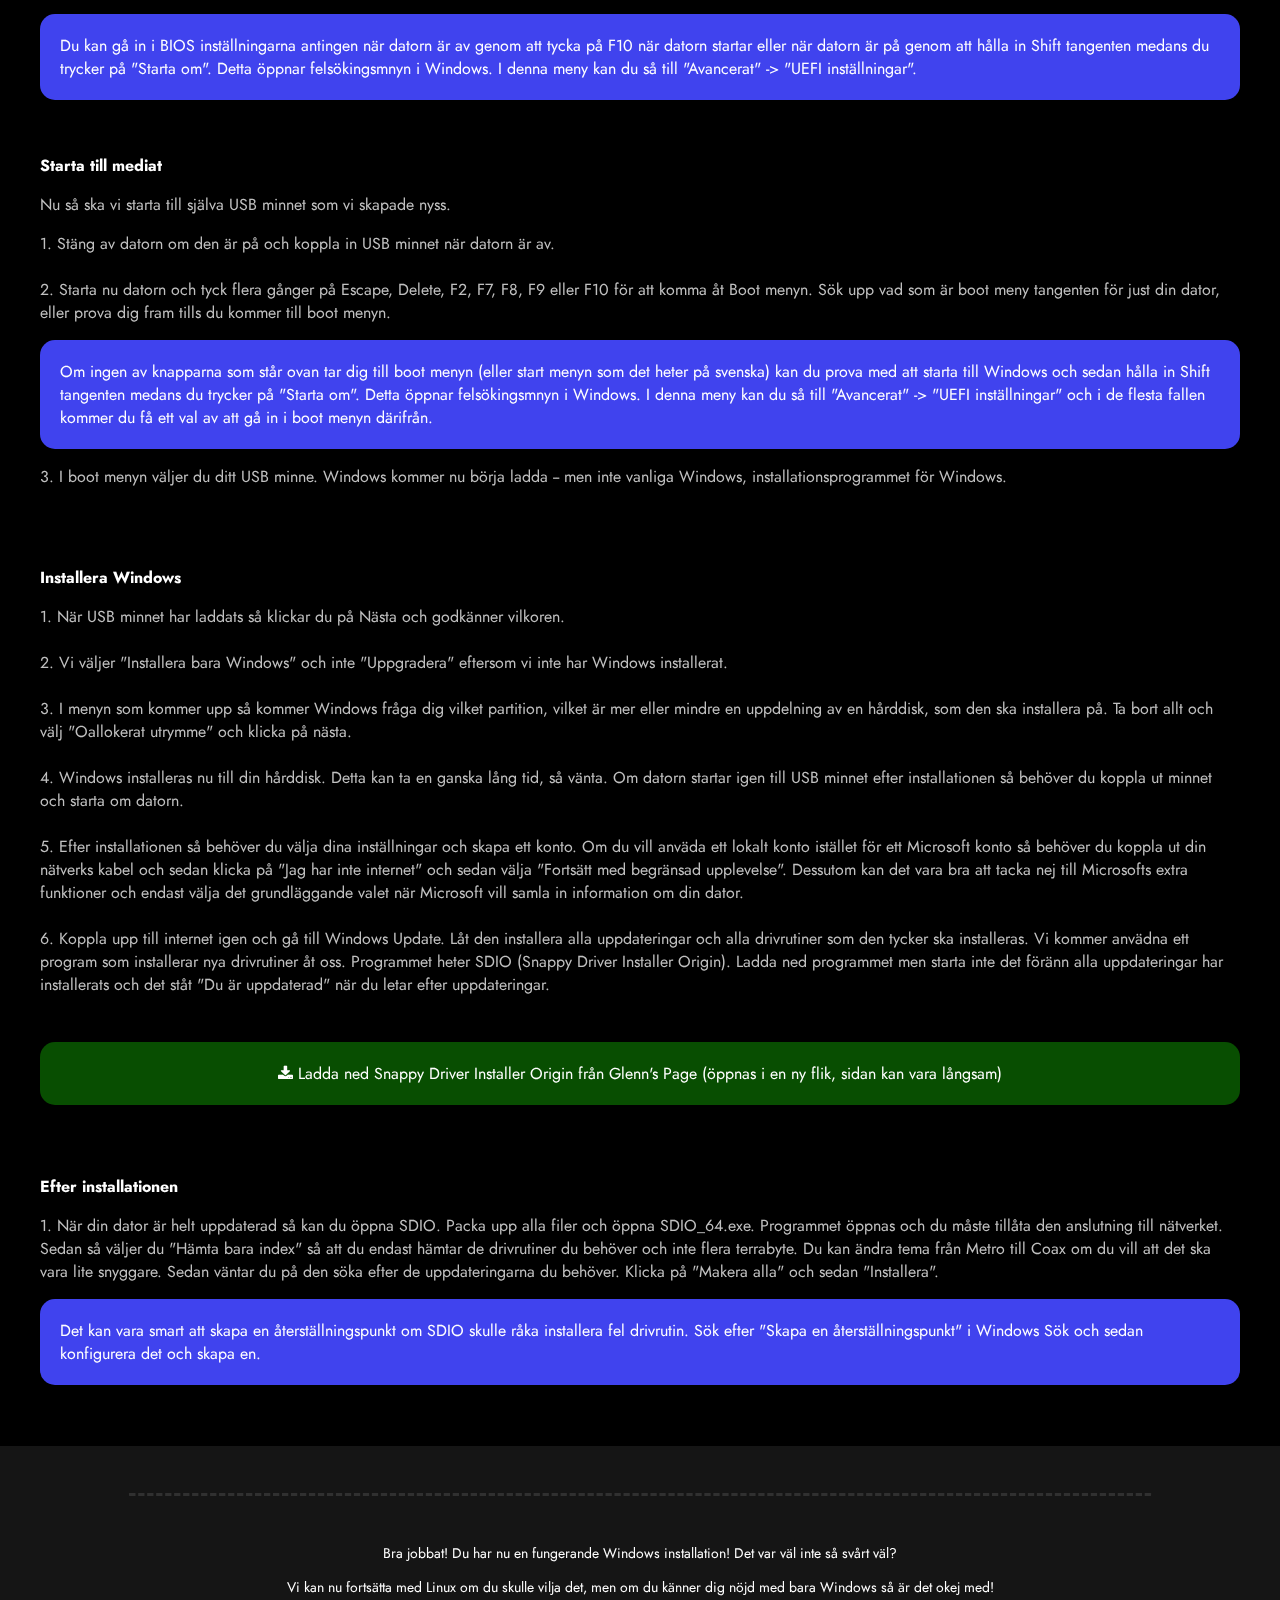
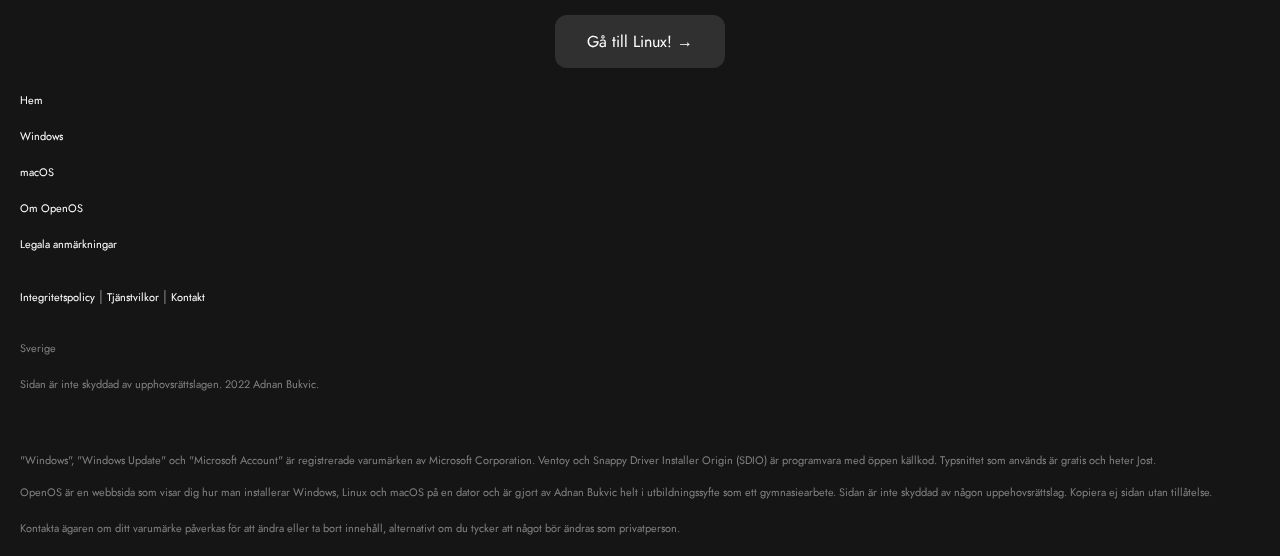
<file: windows.html>
<!DOCTYPE html>
<!--Här bestämmer jag vilket typ av dokument det här är-->

<html lang="sv">
<!--Här bestämmer jag språk på sidan för textläsar hjälpmedel.-->

<head>
    <meta charset="utf-8">
    <meta name="viewport" content="width=device-width, initial-scale=1.0">
    <meta name="theme-color" content="#151515" />
    <title>Windows - OpenOS (SE)</title>
    <link rel="shortcut icon" href="/favicon/favicon.ico">
    <link rel="icon" type="image/png" href="/favicon/android-chrome-192x192.png" sizes="192x192">
    <link rel="apple-touch-icon" sizes="180x180" href="/favicon/apple-touch-icon.png">
    <!--Här bestämmer jag texten som ska stå på flikraden på webbläsaren.-->
    <link href="style/styles.css" rel="stylesheet">
    <link rel="stylesheet" href="https://cdnjs.cloudflare.com/ajax/libs/font-awesome/4.7.0/css/font-awesome.min.css">
    <script src="scripts/buttons.js"></script>
    <!--Här länkar jag HTML dokumetet med min CSS. Alla sidor använder samma css.-->
</head>

<body>
    <header>
        <nav class="mobile">
            <button onclick="showMenu()" class="toggle">☰ Meny</button>
            <img alt="OpenOS Logo" src="favicon/favicon-32x32.png" class="logo">
            <button onclick="showNav()" class="togglenav">► Snabbhopp</button>
        </nav>
        <nav class="toolbar">
            <a href="index.html">Hem</a>
            <a href="windows.html">Windows</a>
            <a href="linux.html">Linux</a>
            <a href="macos/main.html">macOS</a>
            <a href="om.html">Om OpenOS</a>
            <a href="en/windows.html" lang="en">Switch language (to English)</a>
        </nav>
        <nav class="quicknav">
            <button onclick="showNav()" class="shquick">► Snabbhopp</button>
            <a href="#pre">Förberedelser</a>
            <a href="#media">Skapa installationsmedia</a>
            <a href="#bios">Förberedelser för BIOS</a>
            <a href="#start">Starta till mediat</a>
            <a href="#installsv">Installation</a>
            <a href="#efterinstall">Efter installationen</a>
        </nav>
        <nav id="quickjumpmenuwithheader">
            <a href="#pre">Förberedelser</a>
            <br>
            <br>
            <a href=#media>Skapa installationsmedia</a>
            <br>
            <br>
            <a href="#bios">Förberedelser för BIOS</a>
            <br>
            <br>
            <a href="#start">Starta till mediat</a>
            <br>
            <br>
            <a href="#installsv">Installation</a>
            <br>
            <br>
            <a href="#efterinstall">Efter installationen</a>
        </nav>
        <nav id="homemenuwithheader">
            <a href="index.html">Hem</a>
            <br>
            <br>
            <a href="windows.html">Windows</a>
            <br>
            <br>
            <a href="linux.html">Linux</a>
            <br>
            <br>
            <a href="macos/main.html">macOS</a>
            <br>
            <br>
            <a href="om.html">Om OpenOS</a>
            <br>
            <br>
            <a href="en/windows.html" lang="en">Switch language (to English)</a>
        </nav>
    </header>
    <main>
        <br>
        <h1>Nu installerar vi Windows på din dator!</h1>
        <p>Att installera Windows är mer eller mindre en ganska enkel sak att göra.<br> Det finns dock några tips här,
            så jag rekomenderar fortfarande att du läser detta!</p>
        <a href="linux.html" class="button">Redan installerat? Gå till Linux! → </a>
        <br>
        <br>
        <hr class="rounded">
        <br>
        <section id="pre" class="installertext">
            <p class="bold">Förberedelser</p>
            <p>Vi börjar med vad du behöver! <br>För att installera Windows måste du ha:</p>
            <ul>
                <li>ett USB minne som åtminstone är 8GB</li>
                <li>en nätverksanslutning</li>
                <li>en annan dator eller ett färdig USB minne med Windows</li>
                <li>ungefär två timmar</li>
            </ul>
            <p>Systemkrav för Windows 10</p>
            <ul>
                <li>en 1GHz eller snabbare CPU</li>
                <li>1GB RAM för 32 bit, eller 2GB RAM för 64 bit (eller mer)</li>
                <li>16GB lagring för 32 bit eller 64GB lagring för 64 bit (eller mer)</li>
                <li>ett grafikkort med drivrutiner som har signerats av Microsoft</li>
            </ul>
            <p>Systemkrav för Windows 11</p>
            <ul>
                <li>en 1GHz CPU som stöds med åt minestånde två kärnor (eller snabbare)</li>
                <li>4GB RAM (eller mer)</li>
                <li>64GB lagring (eller mer) (helst en SSD)</li>
                <li>ett grafikkort med drivrutiner som har signerats av Microsoft</li>
                <li>TPM 2.0</li>
                <li>UEFI och Secure Boot</li>
            </ul>
        </section>
        <br>
        <section id="media" class="installertext">
            <p class="bold">Skapa installationsmedia</p>
            <p>Om du redan har installationsmedia för Windows kan du hoppa över till "Förberedelser för BIOS".</p>
            <p class="bold">Metod 1 - använda Microsoft Windows Media Creation Tool</p>
            <p>Microsoft har ett verktyg man kan använda för att skapa ett installationsmedium. Det är det absolut
                lättaste sättet att göra det på, och är nog snabbast.<br>Detta verktyg är dock endast kompatibelt med
                Windows. Om du inte har tillgång till en Windows dator kan du gå till Metod 2 istället.</p>
            <p>1. Börja med att gå till Windows Media Creation Tool för Windows 10 eller Windows 11
                beroende på vilken version du vill ha. Ladda ner verktyget men öppna det inte än. </p>
                <br>
                <div class="downwin10">
                    <button class="downloadbtn" onclick="window.open('https://www.microsoft.com/sv-se/software-download/windows10')"">
                        <i class=" fa fa-download"></i> Ladda ned Windows 10 Media Creation tool (öppnas
                        i en ny flik)
                    </button>
                </div>
                <br>
                <div class="downwin11">
                    <button class="downloadbtn" onclick="window.open('https://www.microsoft.com/sv-se/software-download/windows11')"">
                        <i class=" fa fa-download"></i> Ladda ned Windows 11 Media Creation tool (öppnas
                        i en ny flik)
                    </button>
                </div>
                <br>
                <p>2. Nu kopplar
                du in USB minnet du vill använda och kör programmet du laddade ned. <br><br> 3. Acceptera avtalet och
                när programmet frågar dig vad du vill göra ska du klicka på "Skapa installationsmedia". Sedan får du
                välja språk och liknande. De förvalda inställningarna bör vara okej för de flesta, men om du till
                exempel vill ha Windows på kroatiska eller engelska måste du bocka av "Använd de rekommenderade
                inställningarna för den här datorn". Om du har en dator som endast stödjer 32- bitars operativsystem
                behöver du byta arkitekturen, men i 99% av fallen behöver du inte göra det. <br><br> 4. Efter du har
                ställt in allt som du vill ha det kommer programmet fråga dig på vad du vill skapa installationen på -
                ett USB minne eller en DVD skiva. Vi klickar in oss på USB minne och väljer sedan vilket USB minne vi
                vill använda. <br><br>5. Nu så klickar vi igenom programmet och låter det ta hand om resten. Inom 1
                timme bör programmet ha laddat ned och skapa installationsmediet åt oss. <br><br>6. Koppla ut USB
                minnet och hoppa ned till "Förberedelser för BIOS".</p>
            <p class="bold">Metod 2 - skapa installationsmedia manuellt</p>
            <p>Men vad händer om datorn du använder för att skapa USB minnet inte har Windows installerat? Jo, då blir
                det lite svårare, men det bör vi kunna göra. Vi utgår att du har antingen macOS eller Linux redan på
                datorn. Chrome OS och mobiltelefoner stödjer inte programmen vi använder dock, så om du inte har
                tillgång till Linux eller macOS får du gå till Metod 3.</p>
            <p>1. Börja med att leta upp en ISO fil för Windows 10 eller 11. Dessa finns att hitta antigen på Microsofts
                sida om du använder Linux eller macOS, eller om du bara söker upp filen på Google eller likannde. När du
                laddar ner filen utanför Microsofts sida bör du säkerställa dig att filen inte har modiferats.
                <br><br>2. Nu behöver vi ta reda på vilket operativsystem du har på datorn som skapar USB minnet. I
                bästa fall ska du ha Linux, men macOS bör funka det med. Om du kör Linux behöver du programmet Ventoy
                och på macOS använder du det medöljande verktyget Boot Camp.
            </p>
            <p class="bold">Ventoy</p>
            <p>Ventoy är ett verktyg som skapar sin egna starthanterare som ofta fungerar med Windows. Jämfört med att
                använda andra verktyg som Balena Etcher så funkar Ventoy med Windows mycket bättre.</p>
            <p>1. Koppla in USB minnet och <a class="link" href="https://github.com/ventoy/Ventoy/releases">ladda ned
                    Ventoy</a> från dess GitHub sida. Du behöver .tar.gz filen då den är för Linux.</p>
                    <br>
                    <div class="downld">
                        <button class="downloadbtn" onclick="window.open('https://github.com/ventoy/Ventoy/releases')"">
                            <i class=" fa fa-download"></i> Ladda ned Ventoy från GitHub (öppnas
                            i en ny flik)
                        </button>
                    </div>
                    <br>
                    <p>2. När du
                har laddat ned filen behöver du packa upp den och sedan öppna mappen som den har packats upp till.
                Högerklicka på ett tomt utrymme och klicka på "Öppna Terminal här". I terminalen skriver du kommandot
                som finns nedan. Den kommer att köra VentoyWeb.sh. SH är en skriptfil likt .bat i Windows. </p>
            <div class="code">
                > sudo ./VentoyWeb.sh
            </div>
            <p>3. Skriptet bör har startat Ventoy Web. I terminalrutan bör du se en lokal IP address (en rad med
                siffror, ofta 127.0.0.1). Skriv in dem i din webbläsare och tryck på Enter.<br><br>4. I och med att vi
                nog kommer installera detta på UEFI hårdvara behöver vi gå till "Option" -> "Partition Style" och välja
                GPT istället för MBR. Sedan väljer vi vårt USB minne och klickar på "Install". Detta kommer installera
                Ventoy på USB minnet.<br><br>5. När installationen är klar bör det finnas två partitioner på USB minnet
                - "VENTOYEFI" och "Ventoy". Vi ska inte röra EFI biten, utan endast Ventoy. Kopiera hela ISO filen till
                den mappen.<br><br>6. Koppla ut USB minnet när kopieringen är klar GENOM ATT FÖRST MATA UT DEN.</p>
            <p class="bold">Boot Camp</p>
            <p>På Mac- datorer med en Intel CPU är det enklare då dessa Mac datorer har stöd för att kunna installera
                Windows på dem och därmed har verktyg som låter dig skapa installationsmedium för Windows. Dessa verktyg
                har jag dock ej testat ifall de fungerar med en Windows- dator.</p>
            <p>1. Koppla in USB minnet och starta programmet "Boot Camp Assistant". <br><br>2. Klicka på fortsätt och
                välj sedan "Skapa ett installationsmedium för Windows 10 eller senare" och välj sedan din ISO fil och
                ditt USB minne. Boot Camp kommer nu skapa minnet åt dig. <br><br>3. Koppla ut minnet när det är klart.
            </p>
            <p class="bold">Metod 3 - köpa ett installationsmedia</p>
            <p>I värsta fall om du inte kan skapa ditt enga installationsmedium så kan du köpa ett minne. Det finns dock
                några fördelar med dessa, USB minnet kan du förmatera hur du vill och dessa har även en nyckel till
                Windows med. Windows Pro kostar mer än vad Home gör dock.</p>
            <p>Du kan köpa dessa minnen på Komplett, Inet eller liknande butiker.</p>
        </section>
        <br>
        <section id="bios" class="installertext">
            <p class="bold">Förberedelser för BIOS</p>
            <p>Om du installerar Windows 10 behöver du nog inte göra något här, så du kan hoppa ned direkt till "Starta
                till minnet". Om du vill köra Windows 11 dock behöver du ändra lite i ditt BIOS.</p>
            <p>När nan kör Windows 11 måste man ha TPM 2.0, Secure Boot och UEFI. Detta aktiveras i ditt BIOS. Ett BIOS
                (Basic Input and Output System) är ett litet litet operativsystem som anvädna för att konfigurera
                viktiga inställningar för hur din dator fungerar. BIOS'en
                skiljer sig åt från märkte till märke, men även modell till modell. Sök upp modellen du har, samt de
                olika inställningarna du behöver ändra. I de flesta fallen bör de finnas i säkerhetsfliken dock.</p>
            <div class="info">
                Du kan gå in i BIOS inställningarna antingen när datorn är av genom att tycka på F10 när datorn startar
                eller när datorn är på genom att hålla in Shift tangenten medans du trycker på "Starta om". Detta öppnar
                felsökingsmnyn i Windows. I denna meny kan du så till "Avancerat" -> "UEFI inställningar".
            </div>
        </section>
        <br>
        <section id="start" class="installertext">
            <p class="bold">Starta till mediat</p>
            <p>Nu så ska vi starta till själva USB minnet som vi skapade nyss.</p>
            <p>1. Stäng av datorn om den är på och koppla in USB minnet när datorn är av. <br><br>2. Starta nu datorn
                och tyck flera gånger på Escape, Delete, F2, F7, F8, F9 eller F10 för att komma åt Boot menyn. Sök upp
                vad som är boot meny tangenten för just din dator, eller prova dig fram tills du kommer till boot menyn.
            </p>
            <div class="info">
                Om ingen av knapparna som står ovan tar dig till boot menyn (eller start menyn som det heter på svenska)
                kan du prova med att starta till Windows och sedan hålla in Shift tangenten medans du trycker på "Starta
                om". Detta öppnar felsökingsmnyn i Windows. I denna meny kan du så till "Avancerat" -> "UEFI
                inställningar" och i de flesta fallen kommer du få ett val av att gå in i boot menyn därifrån.
            </div>
            <p>3. I boot menyn väljer du ditt USB minne. Windows kommer nu börja ladda -- men inte vanliga Windows,
                installationsprogrammet för Windows.</p>
        </section>
        <br><br>
        <section id="installsv" class="installertext">
            <p class="bold">Installera Windows</p>
            <p>1. När USB minnet har laddats så klickar du på Nästa och godkänner vilkoren. <br><br>2. Vi väljer
                "Installera bara Windows" och inte "Uppgradera" eftersom vi inte har
                Windows installerat. <br><br>3. I menyn som kommer upp så kommer Windows fråga dig vilket partition,
                vilket är mer
                eller mindre en uppdelning av en hårddisk, som den ska installera på. Ta bort allt och välj "Oallokerat
                utrymme" och klicka på nästa. <br><br> 4. Windows installeras nu till din hårddisk. Detta kan ta en
                ganska lång tid, så vänta. Om datorn startar igen till USB minnet efter installationen så behöver du
                koppla ut minnet och starta om
                datorn. <br><br>5. Efter installationen så behöver du välja dina inställningar och skapa ett konto. Om du vill
                anväda ett
                lokalt konto istället för ett Microsoft konto så behöver du koppla ut din nätverks kabel och sedan
                klicka på "Jag har inte internet" och sedan välja "Fortsätt med begränsad upplevelse". Dessutom kan det
                vara bra att tacka nej till Microsofts extra funktioner och endast välja det grundläggande valet när
                Microsoft vill samla in information om din dator. <br><br>6. Koppla upp till internet igen och gå till
                Windows Update. Låt den installera alla uppdateringar och alla drivrutiner som den tycker ska
                installeras. Vi kommer anvädna ett program som installerar nya drivrutiner åt oss. Programmet heter SDIO
                (Snappy Driver Installer Origin). Ladda ned programmet men starta inte det föränn alla uppdateringar har
                installerats och det ståt "Du är uppdaterad" när du letar efter uppdateringar.</p>
                <br>
                <div class="downld">
                    <button class="downloadbtn" onclick="window.open('https://www.glenn.delahoy.com/snappy-driver-installer-origin/')"">
                        <i class=" fa fa-download"></i> Ladda ned Snappy Driver Installer Origin från Glenn's Page (öppnas
                        i en ny flik, sidan kan vara långsam)
                    </button>
                </div>
        </section>
        <br><br>
        <section id="efterinstall" class="installertext">
            <p class="bold">Efter installationen</p>
            <p>1. När din dator är helt uppdaterad så kan du öppna SDIO. Packa upp alla filer och öppna SDIO_64.exe.
                Programmet öppnas och du måste tillåta den anslutning till nätverket. Sedan så väljer du "Hämta bara
                index" så att du endast hämtar de drivrutiner du behöver och inte flera terrabyte. Du kan ändra tema
                från Metro till Coax om du vill att det ska vara lite snyggare. Sedan väntar du på den söka efter de
                uppdateringarna du behöver. Klicka på "Makera alla" och sedan "Installera".</p>
            <div class="info">
                Det kan vara smart att skapa en återställningspunkt om SDIO skulle råka installera fel drivrutin. Sök
                efter "Skapa en återställningspunkt" i Windows Sök och sedan konfigurera det och skapa en.
            </div>
        </section>
        <br>
        <br>
    </main>
    <footer>
        <br>
        <br>
        <hr class="rounded">
        <br>
        <div class="done">
            <p>Bra jobbat! Du har nu en fungerande Windows installation! Det var väl inte så svårt väl?</p>
            <p>Vi kan nu fortsätta med Linux om du skulle vilja det, men om du känner dig nöjd med bara Windows så är
                det
                okej med!</p>
            <a href="linux.html" class="button">Gå till Linux! → </a>
        </div>
        <!--Och här bestämmer jag vad som finns i min footer, asså min sidfot-->
        <div class="navbottom">
            <a href="index.html">Hem</a>
            <a href="windows.html">Windows</a>
            <a href="macos/main.html">macOS</a>
            <a href="om.html">Om OpenOS</a>
            <a>Legala anmärkningar</a>
            <div class="notes">
                <a>Integritetspolicy</a>
                <p class="seper">|</p>
                <a>Tjänstvilkor</a>
                <p class="seper">|</p>
                <a href="mailto: adbu04004@utb.vaxjo.se">Kontakt</a>
            </div>
            <p>Sverige</p>
            <p>Sidan är inte skyddad av upphovsrättslagen. 2022 Adnan Bukvic.</p>
            <br>
        </div>
        <div class="legalfooter">
            <p>"Windows", "Windows Update" och "Microsoft Account" är registrerade varumärken av Microsoft Corporation. Ventoy och Snappy Driver Installer Origin
                (SDIO) är programvara med öppen källkod. Typsnittet som används är gratis och heter Jost. <br><br> OpenOS är en webbsida som visar dig hur man installerar Windows, Linux och macOS på en dator och är gjort av Adnan Bukvic helt i utbildningssyfte som ett gymnasiearbete. Sidan är inte skyddad av någon uppehovsrättslag. Kopiera ej sidan utan tillåtelse.</p>
            <p><a class="mail" href="om.html">Kontakta ägaren</a> om ditt varumärke påverkas för att ändra eller ta bort innehåll, alternativt om du tycker att något bör ändras som privatperson.</p>
        </div>
    </footer>
</body>
</file>
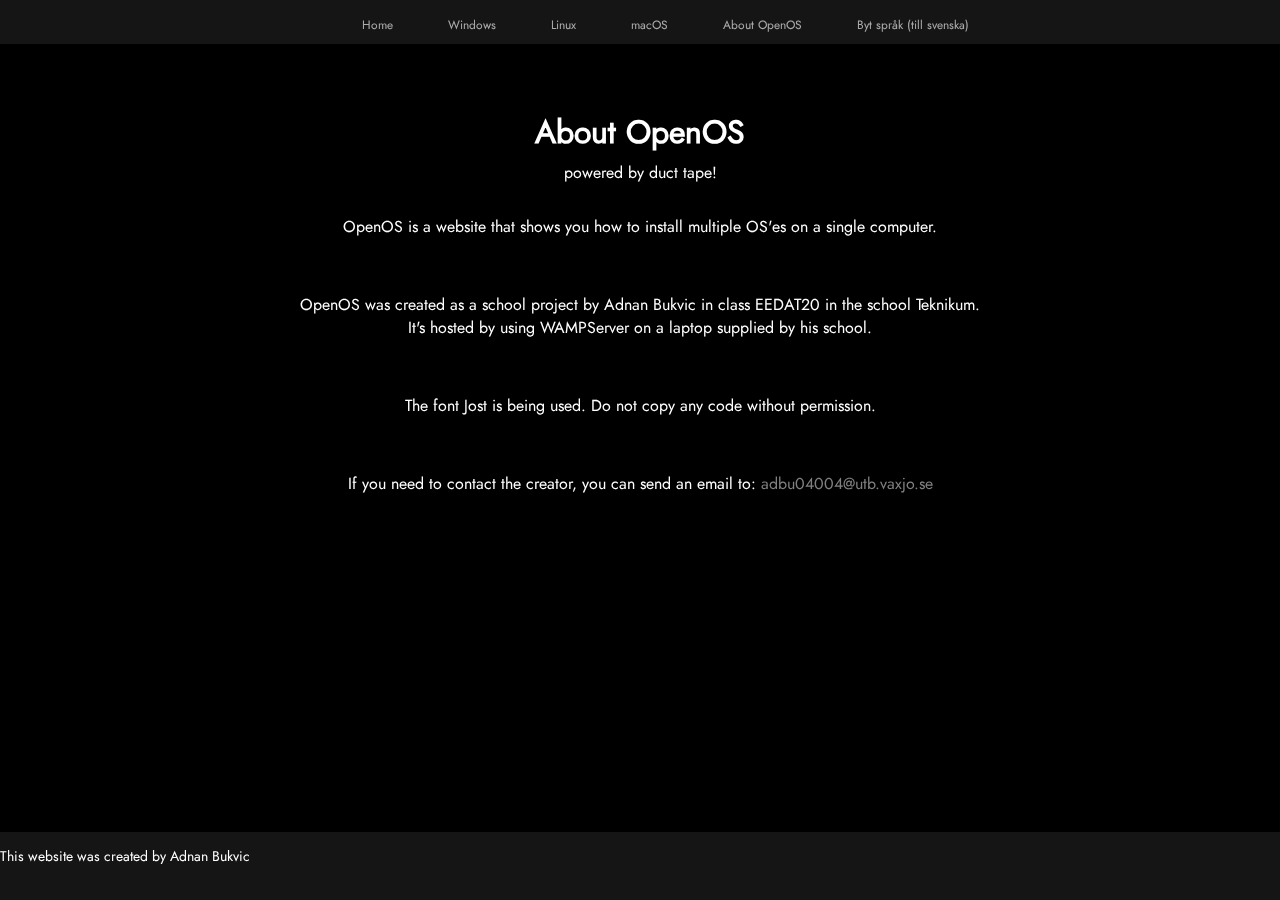
<file: en/about.html>
<!DOCTYPE html>
<!--Här bestämmer jag vilket typ av dokument det här är-->

<html lang="en">
<!--Här bestämmer jag språk på sidan för textläsar hjälpmedel.-->

<head>
    <meta charset="utf-8">
    <meta name="viewport" content="width=device-width, initial-scale=1.0">
    <meta name="theme-color" content="#151515"/>
    <title>About - OpenOS (EN)</title>
    <link rel="shortcut icon" href="/favicon/favicon.ico">
    <link rel="icon" type="image/png" href="/favicon/android-chrome-192x192.png" sizes="192x192">
    <link rel="apple-touch-icon" sizes="180x180" href="/favicon/apple-touch-icon.png">
    <!--Här bestämmer jag texten som ska stå på flikraden på webbläsaren.-->
    <link href="../style/styles.css" rel="stylesheet">
    <script src="../scripts/buttons.js"></script>
    <!--Här länkar jag HTML dokumetet med min CSS. Alla sidor använder samma css.-->
</head>

<body>
    <header>
        <nav class="mobile">
            <button onclick="showMenu()" class="toggle">☰ Menu</button>
            <img alt="OpenOS Logo" src="../favicon/favicon-32x32.png" class="logo">
        </nav>
        <nav class="toolbar">
            <a href="index.html">Home</a>
            <a href="windows.html">Windows</a>
            <a href="linux.html">Linux</a>
            <a href="macos/main.html">macOS</a>
            <a href="about.html">About OpenOS</a>
            <a href="../om.html" lang="sv">Byt språk (till svenska)</a>
        </nav>
        <nav id="homemenuwithheader">
            <a href="index.html">Home</a>
            <br>
            <br>
            <a href="windows.html">Windows</a>
            <br>
            <br>
            <a href="linux.html">Linux</a>
            <br>
            <br>
            <a href="macos/main.html">macOS</a>
            <br>
            <br>
            <a href="about.html">About OpenOS</a>
            <br>
            <br>
            <a href="../om.html" lang="sv">Byt språk (till svenska)</a>
        </nav>
    </header>
    <main>
        <br>
        <h1>About OpenOS</h1>
        <p class="undertext">powered by duct tape!</p>
        <p>OpenOS is a website that shows you how to install multiple OS'es on a single computer.</p>
        <br>
        <p>OpenOS was created as a school project by Adnan Bukvic in class EEDAT20 in the school Teknikum. <br>It's hosted by using WAMPServer on a laptop supplied by his school.</p>
        <br>
        <p>The font Jost is being used. Do not copy any code without permission.</p>
        <br>
        <p>If you need to contact the creator, you can send an email to: <a class="mail" href="mailto: adbu04004@utb.vaxjo.se">adbu04004@utb.vaxjo.se</a></p>
    </main>
    <footer>
        <!--Och här bestämmer jag vad som finns i min footer, asså min sidfot-->
        <p>This website was created by Adnan Bukvic</p>
    </footer>
</body>
</file>
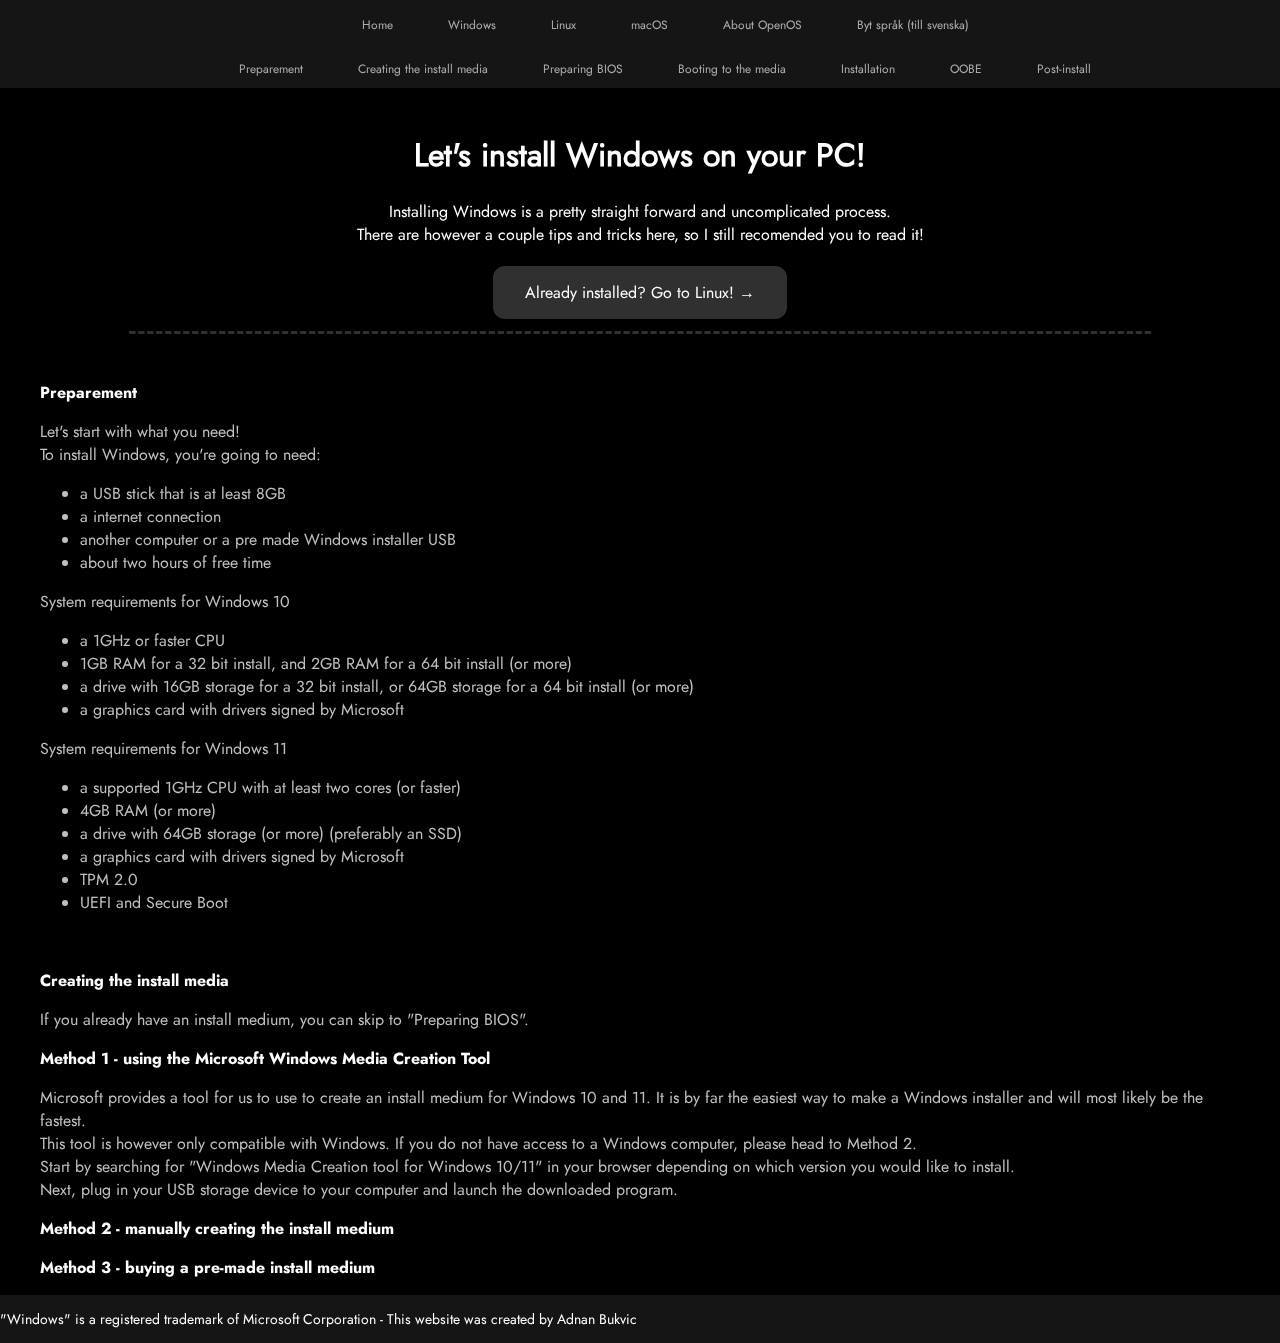
<file: en/linux.html>
<!DOCTYPE html>
<!--Här bestämmer jag vilket typ av dokument det här är-->

<html lang="en">
<!--Här bestämmer jag språk på sidan för textläsar hjälpmedel.-->

<head>
    <meta charset="utf-8">
    <meta name="viewport" content="width=device-width, initial-scale=1.0">
    <meta name="theme-color" content="#151515"/>
    <title>Windows - OpenOS (EN)</title>
    <link rel="shortcut icon" href="/favicon/favicon.ico">
    <link rel="icon" type="image/png" href="/favicon/android-chrome-192x192.png" sizes="192x192">
    <link rel="apple-touch-icon" sizes="180x180" href="/favicon/apple-touch-icon.png">
    <!--Här bestämmer jag texten som ska stå på flikraden på webbläsaren.-->
    <link href="../style/styles.css" rel="stylesheet">
    <!--Här länkar jag HTML dokumetet med min CSS. Alla sidor använder samma css.-->
</head>

<body>
    <header>
        <div class="toolbar">
            <a href="index.html">Home</a>
            <a href="windows.html">Windows</a>
            <a href="linux.html">Linux</a>
            <a href="macos/main.html">macOS</a>
            <a href="about.html">About OpenOS</a>
            <a href="../windows.html" lang="sv">Byt språk (till svenska)</a>
        </div>
        <div class="quicknav">
            <a href="#preparement">Preparement</a>
            <a href="windows.html">Creating the install media</a>
            <a href="windows.html">Preparing BIOS</a>
            <a href="windows.html">Booting to the media</a>
            <a href="windows.html">Installation</a>
            <a href="windows.html">OOBE</a>
            <a href="#test">Post-install</a>
        </div>
    </header>
    <main>
        <br>
        <h1>Let's install Windows on your PC!</h1>
        <p>Installing Windows is a pretty straight forward and uncomplicated process.<br> There are however a couple tips and tricks here, so I still recomended you to read it!</p>
        <a href="linux.html" class="button">Already installed? Go to Linux! → </a>
        <br>
        <hr class="rounded">
        <br>
        <div class="installertext">
            <p class="bold" id="preparement">Preparement</p>
            <p>Let's start with what you need! <br>To install Windows, you're going to need:</p>
            <ul>
                <li>a USB stick that is at least 8GB</li>
                <li>a internet connection</li>
                <li>another computer or a pre made Windows installer USB</li>
                <li>about two hours of free time</li>
            </ul>
            <p>System requirements for Windows 10</p>
            <ul>
                <li>a 1GHz or faster CPU</li>
                <li>1GB RAM for a 32 bit install, and 2GB RAM for a 64 bit install (or more)</li>
                <li>a drive with 16GB storage for a 32 bit install, or 64GB storage for a 64 bit install (or more)</li>
                <li>a graphics card with drivers signed by Microsoft</li>
            </ul>
            <p>System requirements for Windows 11</p>
            <ul>
                <li>a supported 1GHz CPU with at least two cores (or faster)</li>
                <li>4GB RAM (or more)</li>
                <li>a drive with 64GB storage (or more) (preferably an SSD)</li>
                <li>a graphics card with drivers signed by Microsoft</li>
                <li>TPM 2.0</li>
                <li>UEFI and Secure Boot</li>
            </ul>
            <br>
            <p class="bold">Creating the install media</p>
            <p>If you already have an install medium, you can skip to "Preparing BIOS".</p>
            <p class="bold">Method 1 - using the Microsoft Windows Media Creation Tool</p>
            <p>Microsoft provides a tool for us to use to create an install medium for Windows 10 and 11. It is by far the easiest way to make a Windows installer and will most likely be the fastest. <br>This tool is however only compatible with Windows. If you do not have access to a Windows computer, please head to Method 2. <br>Start by searching for "Windows Media Creation tool for Windows 10/11" in your browser depending on which version you would like to install.<br>Next, plug in your USB storage device to your computer and launch the downloaded program.</p>
            <p class="bold">Method 2 - manually creating the install medium</p>
            <p class="bold">Method 3 - buying a pre-made install medium</p>
        </div>
    </main>
    <footer>
        <!--Och här bestämmer jag vad som finns i min footer, asså min sidfot-->
        <p>"Windows" is a registered trademark of Microsoft Corporation - This website was created by Adnan Bukvic</p>
    </footer>
</body>
</file>
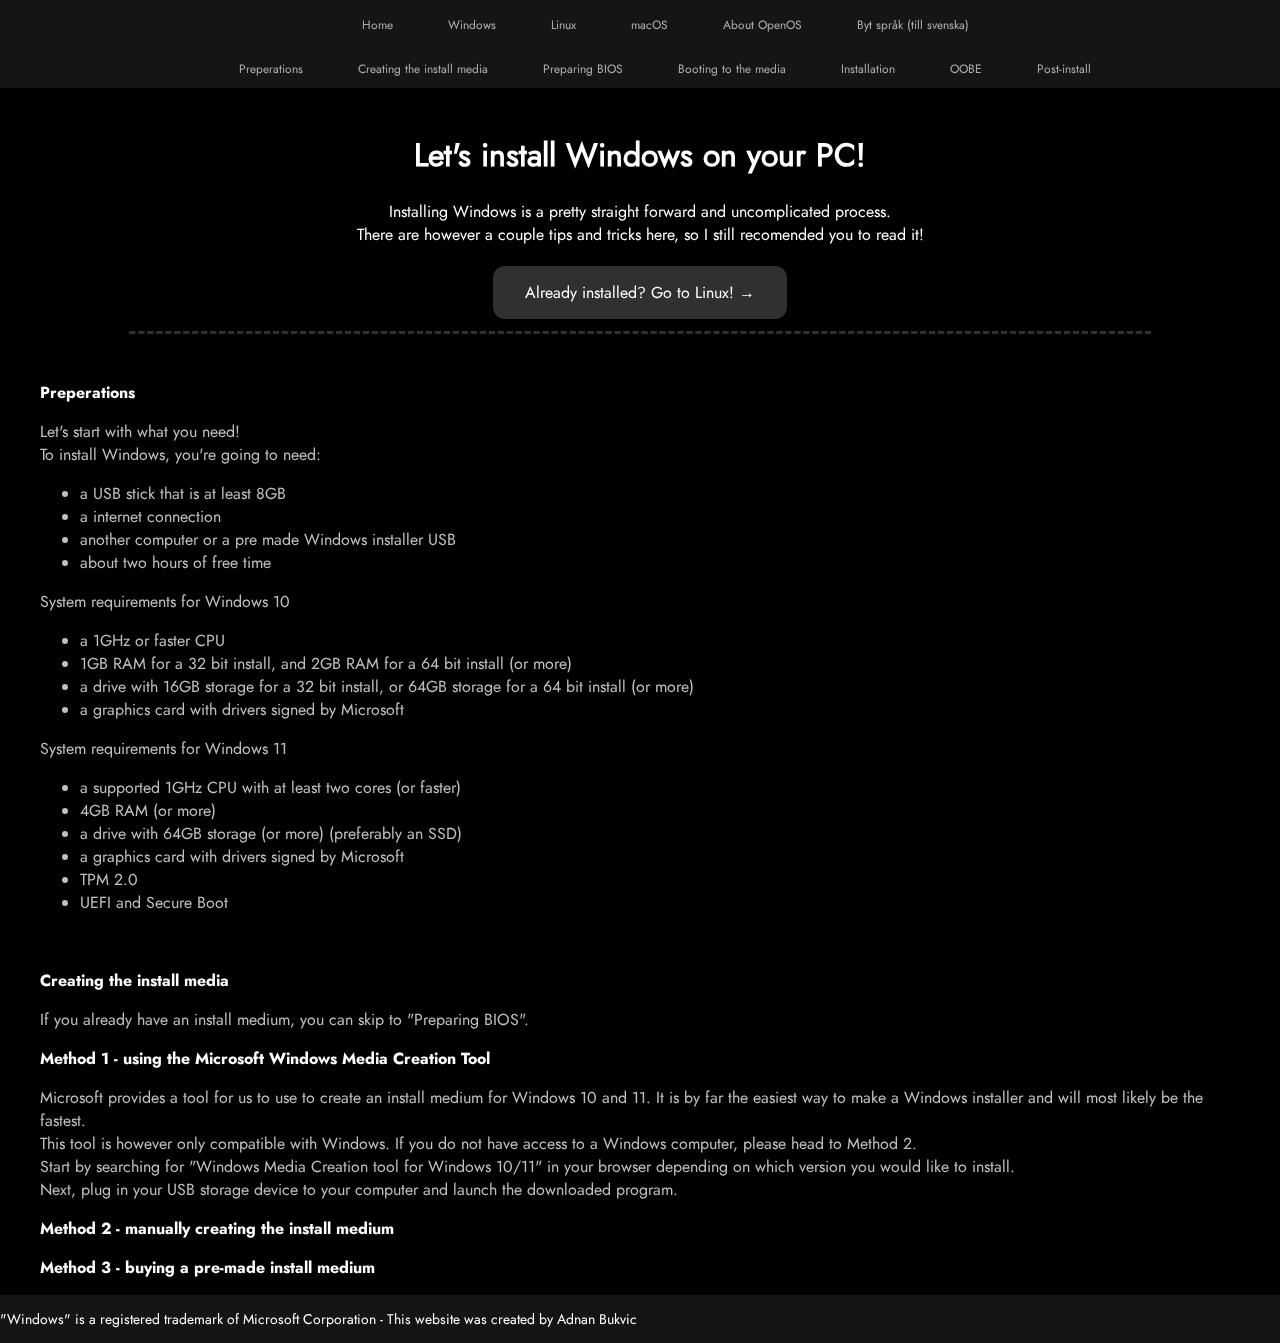
<file: en/windows.html>
<!DOCTYPE html>
<!--Här bestämmer jag vilket typ av dokument det här är-->

<html lang="en">
<!--Här bestämmer jag språk på sidan för textläsar hjälpmedel.-->

<head>
    <meta charset="utf-8">
    <meta name="viewport" content="width=device-width, initial-scale=1.0">
    <meta name="theme-color" content="#151515"/>
    <title>Windows - OpenOS (EN)</title>
    <link rel="shortcut icon" href="/favicon/favicon.ico">
    <link rel="icon" type="image/png" href="/favicon/android-chrome-192x192.png" sizes="192x192">
    <link rel="apple-touch-icon" sizes="180x180" href="/favicon/apple-touch-icon.png">
    <!--Här bestämmer jag texten som ska stå på flikraden på webbläsaren.-->
    <link href="../style/styles.css" rel="stylesheet">
    <script src="../scripts/buttons.js"></script>
    <!--Här länkar jag HTML dokumetet med min CSS. Alla sidor använder samma css.-->
</head>

<body>
    <header>
        <nav class="mobile">
            <button onclick="showMenu()" class="toggle">☰ Menu</button>
            <img alt="OpenOS Logo" src="../favicon/favicon-32x32.png" class="logo">
            <button onclick="showNav()" class="togglenav">► Quick-jump</button>
        </nav>
        <nav class="toolbar">
            <a href="index.html">Home</a>
            <a href="windows.html">Windows</a>
            <a href="linux.html">Linux</a>
            <a href="macos/main.html">macOS</a>
            <a href="about.html">About OpenOS</a>
            <a href="../windows.html" lang="sv">Byt språk (till svenska)</a>
        </nav>
        <nav class="quicknav">
            <button onclick="showNav()" class="shquick">► Quick-jump</button>
            <a href="#prep">Preperations</a>
            <a href="windows.html">Creating the install media</a>
            <a href="windows.html">Preparing BIOS</a>
            <a href="windows.html">Booting to the media</a>
            <a href="windows.html">Installation</a>
            <a href="windows.html">OOBE</a>
            <a href="#test">Post-install</a>
        </nav>
        <nav id="quickjumpmenuwithheader">
            <a href="#prep">Preperations</a>
            <br>
            <br>
            <a href="windows.html">Creating the install media</a>
            <br>
            <br>
            <a href="windows.html">Preparing BIOS</a>
            <br>
            <br>
            <a href="windows.html">Booting to the media</a>
            <br>
            <br>
            <a href="windows.html">Installation</a>
            <br>
            <br>
            <a href="windows.html">OOBE</a>
            <br>
            <br>
            <a href="#test">Post-install</a>
        </nav>
        <nav id="homemenuwithheader">
            <a href="index.html">Home</a>
            <br>
            <br>
            <a href="windows.html">Windows</a>
            <br>
            <br>
            <a href="linux.html">Linux</a>
            <br>
            <br>
            <a href="macos/main.html">macOS</a>
            <br>
            <br>
            <a href="about.html">About OpenOS</a>
            <br>
            <br>
            <a href="../windows.html" lang="sv">Byt språk (till svenska)</a>
        </nav>
    </header>
    <main>
        <br>
        <h1>Let's install Windows on your PC!</h1>
        <p>Installing Windows is a pretty straight forward and uncomplicated process.<br> There are however a couple tips and tricks here, so I still recomended you to read it!</p>
        <a href="linux.html" class="button">Already installed? Go to Linux! → </a>
        <br>
        <hr class="rounded">
        <br>
        <div class="installertext">
            <p class="bold" id="prep">Preperations</p>
            <p>Let's start with what you need! <br>To install Windows, you're going to need:</p>
            <ul>
                <li>a USB stick that is at least 8GB</li>
                <li>a internet connection</li>
                <li>another computer or a pre made Windows installer USB</li>
                <li>about two hours of free time</li>
            </ul>
            <p>System requirements for Windows 10</p>
            <ul>
                <li>a 1GHz or faster CPU</li>
                <li>1GB RAM for a 32 bit install, and 2GB RAM for a 64 bit install (or more)</li>
                <li>a drive with 16GB storage for a 32 bit install, or 64GB storage for a 64 bit install (or more)</li>
                <li>a graphics card with drivers signed by Microsoft</li>
            </ul>
            <p>System requirements for Windows 11</p>
            <ul>
                <li>a supported 1GHz CPU with at least two cores (or faster)</li>
                <li>4GB RAM (or more)</li>
                <li>a drive with 64GB storage (or more) (preferably an SSD)</li>
                <li>a graphics card with drivers signed by Microsoft</li>
                <li>TPM 2.0</li>
                <li>UEFI and Secure Boot</li>
            </ul>
            <br>
            <p class="bold">Creating the install media</p>
            <p>If you already have an install medium, you can skip to "Preparing BIOS".</p>
            <p class="bold">Method 1 - using the Microsoft Windows Media Creation Tool</p>
            <p>Microsoft provides a tool for us to use to create an install medium for Windows 10 and 11. It is by far the easiest way to make a Windows installer and will most likely be the fastest. <br>This tool is however only compatible with Windows. If you do not have access to a Windows computer, please head to Method 2. <br>Start by searching for "Windows Media Creation tool for Windows 10/11" in your browser depending on which version you would like to install.<br>Next, plug in your USB storage device to your computer and launch the downloaded program.</p>
            <p class="bold">Method 2 - manually creating the install medium</p>
            <p class="bold">Method 3 - buying a pre-made install medium</p>
        </div>
    </main>
    <footer>
        <!--Och här bestämmer jag vad som finns i min footer, asså min sidfot-->
        <p>"Windows" is a registered trademark of Microsoft Corporation - This website was created by Adnan Bukvic</p>
    </footer>
</body>
</file>
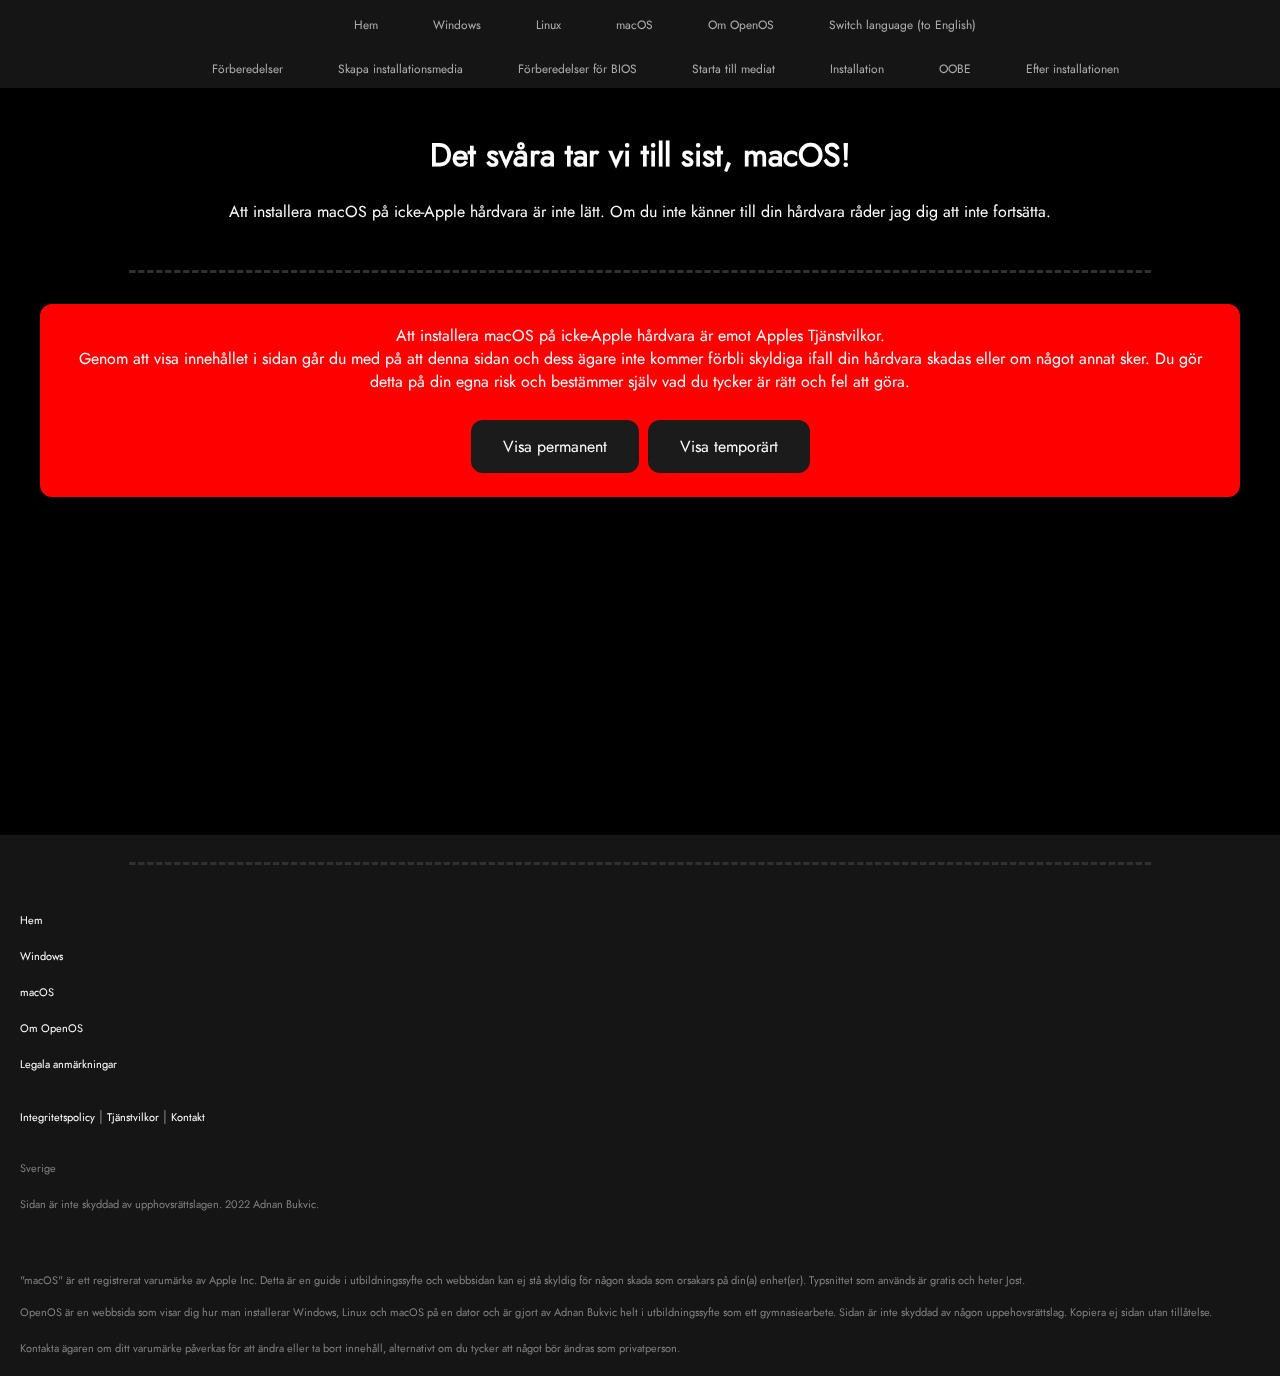
<file: macos/main.html>
<!DOCTYPE html>
<!--Här bestämmer jag vilket typ av dokument det här är-->

<html lang="sv">
<!--Här bestämmer jag språk på sidan för textläsar hjälpmedel.-->

<head>
    <meta charset="utf-8">
    <meta name="viewport" content="width=device-width, initial-scale=1.0">
    <meta name="theme-color" content="#151515"/>
    <title>macOS - OpenOS (SE)</title>
    <link rel="shortcut icon" href="../favicon/favicon.ico">
    <link rel="icon" type="image/png" href="../favicon/android-chrome-192x192.png" sizes="192x192">
    <link rel="apple-touch-icon" sizes="180x180" href="../favicon/apple-touch-icon.png">
    <!--Här bestämmer jag texten som ska stå på flikraden på webbläsaren.-->
    <link href="../style/styles.css" rel="stylesheet">
    <script src="../scripts/buttons.js" defer></script>
    <!--Här länkar jag HTML dokumetet med min CSS. Alla sidor använder samma css.-->
</head>

<body>
    <header>
        <nav class="mobile">
            <button onclick="showMenu()" class="toggle">☰ Meny</button>
            <img alt="OpenOS Logo" src="../favicon/favicon-32x32.png" class="logo">
            <button onclick="showNav()" class="togglenav">► Snabbhopp</button>
        </nav>
        <nav class="toolbar">
            <a href="../index.html">Hem</a>
            <a href="../windows.html">Windows</a>
            <a href="../linux.html">Linux</a>
            <a href="../macos/main.html">macOS</a>
            <a href="../om.html">Om OpenOS</a>
            <a href="../en/macos/main.html" lang="en">Switch language (to English)</a>
        </nav>
        <nav class="quicknav">
            <button onclick="showNav()" class="shquick">► Snabbhopp</button>
            <a href="#preparement">Förberedelser</a>
            <a href="windows.html">Skapa installationsmedia</a>
            <a href="windows.html">Förberedelser för BIOS</a>
            <a href="windows.html">Starta till mediat</a>
            <a href="windows.html">Installation</a>
            <a href="windows.html">OOBE</a>
            <a href="#test">Efter installationen</a>
        </nav>
        <nav id="quickjumpmenuwithheader">
            <a href="#pre">Förberedelser</a>
            <br>
            <br>
            <a href=#media>Skapa installationsmedia</a>
            <br>
            <br>
            <a href="windows.html">Förberedelser för BIOS</a>
            <br>
            <br>
            <a href="windows.html">Starta till mediat</a>
            <br>
            <br>
            <a href="windows.html">Installation</a>
            <br>
            <br>
            <a href="windows.html">OOBE</a>
            <br>
            <br>
            <a href="#test">Efter installationen</a>
        </nav>
        <nav id="homemenuwithheader">
            <a href="../index.html">Hem</a>
            <br>
            <br>
            <a href="../windows.html">Windows</a>
            <br>
            <br>
            <a href="../linux.html">Linux</a>
            <br>
            <br>
            <a href="../macos/main.html">macOS</a>
            <br>
            <br>
            <a href="../om.html">Om OpenOS</a>
            <br>
            <br>
            <a href="../en/macos/main.html" lang="en">Switch language (to English)</a>
        </nav>
    </header>
    <main>
        <br>
        <h1>Det svåra tar vi till sist, macOS!</h1>
        <p>Att installera macOS på icke-Apple hårdvara är inte lätt. Om du inte känner till din hårdvara råder jag dig att inte fortsätta.</p>
        <br>
        <hr class="rounded">
        <br>
        <div class="textwarnhome">
            <div id="alert">
                Att installera macOS på icke-Apple hårdvara är emot Apples Tjänstvilkor.<br>Genom att visa innehållet i sidan går du med på att denna sidan och dess ägare inte kommer förbli skyldiga ifall din hårdvara skadas eller om något annat sker. Du gör detta på din egna risk och bestämmer själv vad du tycker är rätt och fel att göra.
                <br>
                <br>
                <button onclick="macosUnhide(1)" class="agree">Visa permanent</button> 
                <button onclick="macosUnhideTemp()" class="agree">Visa temporärt</button>
            </div> 
        </div>
        <br>
        <br>
        <div id="mactext">
            <section id="pre" class="installertext">
                <p class="bold">Förberedelser</p>
                <p>Så du har vågat dig på macOS på en vanlig dator? Altså att bygga en hackintosh som det kallas! Vad kul! Men tro mig, det kommer ta tid! Har du viktiga inlämningar eller liknande bör du göra dem först.</p>
                <p>I alla fall så är detta vad vi behöver för att göra en hackintosh:</p>
                <ul>
                    <li>ett USB minne som åt minstånde är 16GB</li>
                    <li>en nätverksanslutning</li>
                    <li>tålamod</li>
                    <li>kunskap inom terminalen och CMD</li>
                    <li>kompatibel hårdvara</li>
                </ul>
                <p>"Men, vad fan?" tänker du nog nu, "Hur vet jag om min hårdvara är kompatibel?" <br>Och det är en riktigt svår fråga att svara på. Först och främst, om du har en laptop så kommer detta bli mycket svårare. I detta dokuemntet kommer jag endast förklara hur man gör det på en egen byggd desktop eftersom man måste känns till, till punkt och prika, sin hårdvara. Allt från CPU'n till ljudkort och nätverkskort. Allt måste du veta!</p>
            </section>
            <br>
        </div>
    </main>
    <footer>
        <!--Och här bestämmer jag vad som finns i min footer, asså min sidfot-->
        <br>
        <hr class="rounded">
        <br>
        <div class="navbottom">
            <a href="index.html">Hem</a>
            <a href="windows.html">Windows</a>
            <a href="macos/main.html">macOS</a>
            <a href="om.html">Om OpenOS</a>
            <a>Legala anmärkningar</a>
            <div class="notes">
                <a>Integritetspolicy</a>
                <p class="seper">|</p>
                <a>Tjänstvilkor</a>
                <p class="seper">|</p>
                <a href="mailto: adbu04004@utb.vaxjo.se">Kontakt</a>
            </div>
            <p>Sverige</p>
            <p>Sidan är inte skyddad av upphovsrättslagen. 2022 Adnan Bukvic.</p>
            <br>
        </div>
        <div class="legalfooter">
            <p>"macOS" är ett registrerat varumärke av Apple Inc. Detta är en guide i utbildningssyfte och webbsidan kan ej stå skyldig för någon skada som orsakars på din(a) enhet(er). Typsnittet som används är gratis och heter Jost. <br><br> OpenOS är en webbsida som visar dig hur man installerar Windows, Linux och macOS på en dator och är gjort av Adnan Bukvic helt i utbildningssyfte som ett gymnasiearbete. Sidan är inte skyddad av någon uppehovsrättslag. Kopiera ej sidan utan tillåtelse.</p>
            <p><a class="mail" href="om.html">Kontakta ägaren</a> om ditt varumärke påverkas för att ändra eller ta bort innehåll, alternativt om du tycker att något bör ändras som privatperson.</p>
        </div>
    </footer>
</body>
</file>
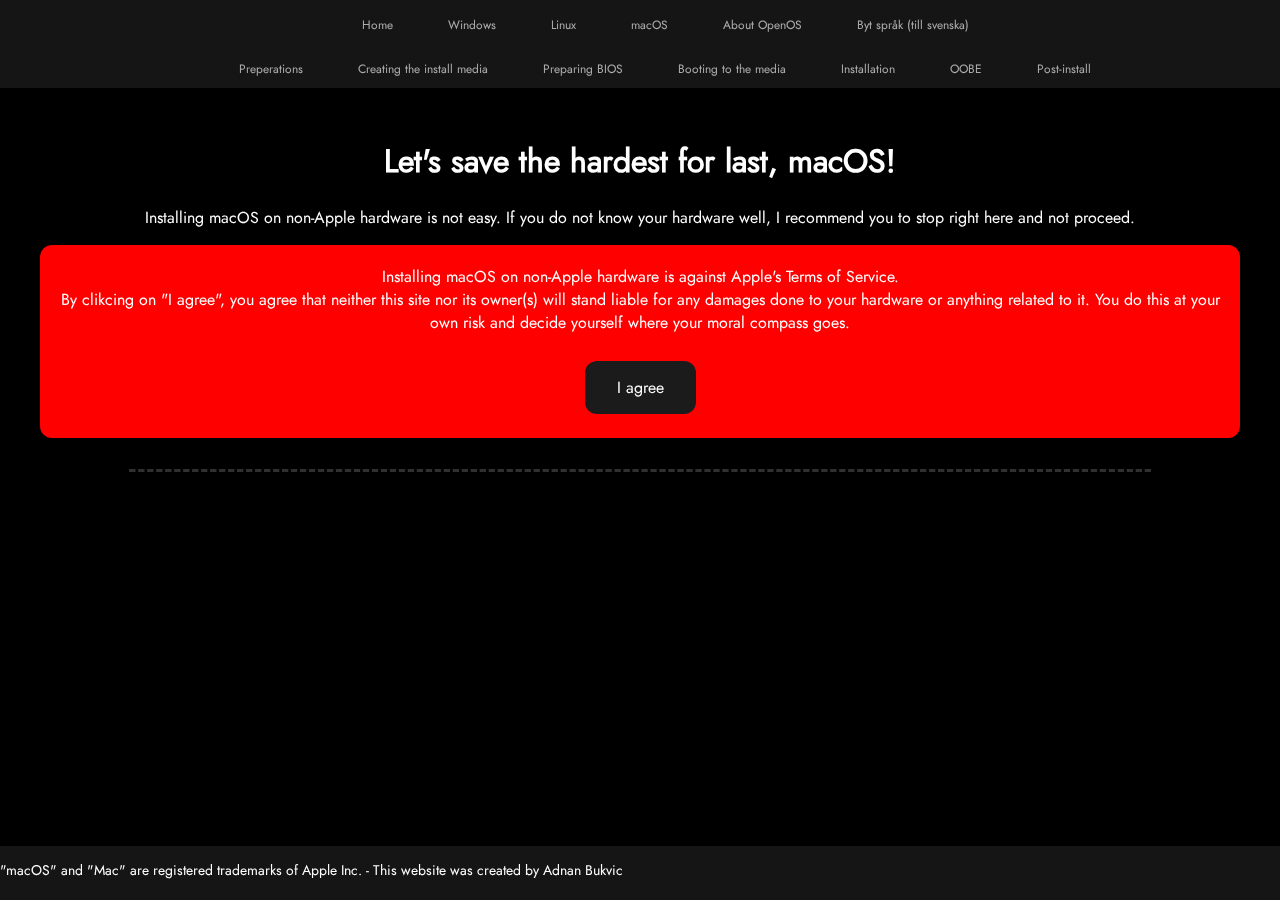
<file: en/macos/main.html>
<!DOCTYPE html>
<!--Här bestämmer jag vilket typ av dokument det här är-->

<html lang="en">
<!--Här bestämmer jag språk på sidan för textläsar hjälpmedel.-->

<head>
    <meta charset="utf-8">
    <meta name="viewport" content="width=device-width, initial-scale=1.0">
    <meta name="theme-color" content="#151515"/>
    <title>macOS - OpenOS (EN)</title>
    <link rel="shortcut icon" href="/favicon/favicon.ico">
    <link rel="icon" type="image/png" href="/favicon/android-chrome-192x192.png" sizes="192x192">
    <link rel="apple-touch-icon" sizes="180x180" href="/favicon/apple-touch-icon.png">
    <!--Här bestämmer jag texten som ska stå på flikraden på webbläsaren.-->
    <link href="../../style/styles.css" rel="stylesheet">
    <script src="../../scripts/buttons.js"></script>
    <!--Här länkar jag HTML dokumetet med min CSS. Alla sidor använder samma css.-->
</head>

<body>
    <header>
        <nav class="mobile">
            <button onclick="showMenu()" class="toggle">☰ Menu</button>
            <img alt="OpenOS Logo" src="../../favicon/favicon-32x32.png" class="logo">
            <button onclick="showNav()" class="togglenav">► Quick-jump</button>
        </nav>
        <nav class="toolbar">
            <a href="../index.html">Home</a>
            <a href="../windows.html">Windows</a>
            <a href="../linux.html">Linux</a>
            <a href="../macos/main.html">macOS</a>
            <a href="../about.html">About OpenOS</a>
            <a href="../../macos/main.html" lang="sv">Byt språk (till svenska)</a>
        </nav>
        <nav class="quicknav">
            <button onclick="showNav()" class="shquick">► Quick-jump</button>
            <a href="#prep">Preperations</a>
            <a href="windows.html">Creating the install media</a>
            <a href="windows.html">Preparing BIOS</a>
            <a href="windows.html">Booting to the media</a>
            <a href="windows.html">Installation</a>
            <a href="windows.html">OOBE</a>
            <a href="#test">Post-install</a>
        </nav>
        <nav id="quickjumpmenuwithheader">
            <a href="#prep">Preperations</a>
            <br>
            <br>
            <a href="windows.html">Creating the install media</a>
            <br>
            <br>
            <a href="windows.html">Preparing BIOS</a>
            <br>
            <br>
            <a href="windows.html">Booting to the media</a>
            <br>
            <br>
            <a href="windows.html">Installation</a>
            <br>
            <br>
            <a href="windows.html">OOBE</a>
            <br>
            <br>
            <a href="#test">Post-install</a>
        </nav>
        <nav id="homemenuwithheader">
            <a href="../index.html">Home</a>
            <br>
            <br>
            <a href="../windows.html">Windows</a>
            <br>
            <br>
            <a href="../linux.html">Linux</a>
            <br>
            <br>
            <a href="../macos/main.html">macOS</a>
            <br>
            <br>
            <a href="../about.html">About OpenOS</a>
            <br>
            <br>
            <a href="../../macos/main.html" lang="sv">Byt språk (till svenska)</a>
        </nav>
    </header>
    <main>
        <br>
        <h1>Let's save the hardest for last, macOS!</h1>
        <p>Installing macOS on non-Apple hardware is not easy. If you do not know your hardware well, I recommend you to stop right here and not proceed.</p>
        <div class="textwarnhome">
            <div id="alert">
                Installing macOS on non-Apple hardware is against Apple's Terms of Service.<br>By clikcing on "I agree", you agree that neither this site nor its owner(s) will stand liable for any damages done to your hardware or anything related to it. You do this at your own risk and decide yourself where your moral compass goes.
                <br>
                <br>
                <button onclick="macosUnhide(1)" class="agree">I agree</button>
            </div>
        </div>
        <br>
        <hr class="rounded">
        <br>
        <div id="mactext">
            <section id="pre" class="installertext">
                <p class="bold">Förberedelser</p>
                <p>Så du har vågat dig på macOS på en vanlig dator? Altså att bygga en hackintosh som det kallas! Vad kul! Men tro mig, det kommer ta tid! Har du viktiga inlämningar eller liknande bör du göra dem först.</p>
                <p>I alla fall så är detta vad vi behöver för att göra en hackintosh:</p>
                <ul>
                    <li>ett USB minne som åt minstånde är 16GB</li>
                    <li>en nätverksanslutning</li>
                    <li>tålamod</li>
                    <li>kunskap inom terminalen och CMD</li>
                    <li>kompatibel hårdvara</li>
                </ul>
                <p>"Men, vad fan?" tänker du nog nu, "Hur vet jag om min hårdvara är kompatibel?" <br>Och det är en riktigt svår fråga att svara på. Först och främst, om du har en laptop så kommer detta bli mycket svårare. I detta dokuemntet kommer jag endast förklara hur man gör det på en egen byggd desktop eftersom man måste känns till, till punkt och prika, sin hårdvara. Allt från CPU'n till ljudkort och nätverkskort. Allt måste du veta!</p>
            </section>
            <br>
        </div>
    </main>
    <footer>
        <!--Och här bestämmer jag vad som finns i min footer, asså min sidfot-->
        <p>"macOS" and "Mac" are registered trademarks of Apple Inc. - This website was created by Adnan Bukvic</p>
    </footer>
</body>
</file>
<file: style/styles.css>
@font-face {
    font-family: Jost;
    src: url("../font/Jost-400-Book.otf") format("opentype");
}

@font-face {
    font-family: JostBold;
    src: url("../font/Jost-700-Bold.otf") format("opentype");
    font-weight: bold;
}

::-webkit-scrollbar {
    width: 8px;
}

::-webkit-scrollbar-track {
    background-color: rgb(15, 15, 15);
    
}

::-webkit-scrollbar-thumb {
    background-color: rgba(33, 33, 33);
    -webkit-backdrop-filter: saturate(180%) blur(20px);
    backdrop-filter: saturate(180%) blur(20px);
    border-radius: 10px;
}

::-webkit-scrollbar-thumb:hover {
    background-color: rgb(53, 53, 53);
}

html{
    scroll-behavior: smooth;
    height: 100%;
}

body{
    font-family: Jost, -apple-system, BlinkMacSystemFont, sans-serif;
    display: grid;
    grid-template-columns: 1fr;
    grid-template-rows: auto;
    grid-template-areas: 
    "header"
    "main" 
    "footer"; 
    margin: 0px;
    background-color: black;
    min-height: 100%;
    transition: all 0.2s ease-in;
}

.toggle, .togglenav{
    display: none;
    border: none;
    color: white;
    background-color: #303030;
    padding: 5px 12px;
    text-align: center;
    text-decoration: none;
    display: inline-block;
    font-size: 16px;
    margin: 4px 2px;
    border-radius: 12px;
    transition: all 0.2s ease-in;
}

.shquick{
    display: none;
}

.mobile{
    grid-area: header;
    background-color: rgba(33, 33, 33, 0.65);
    min-height: 20px;
    max-height: 20px;
    padding-top: 12px;
    padding-bottom: 12px;
    display: none;
    -webkit-backdrop-filter: saturate(180%) blur(20px);
    backdrop-filter: saturate(180%) blur(20px);
    text-align: center;
    position: sticky;
    top: 0;
    z-index: 2;
}

#quickjumpmenuwithheader{
    background-color: rgba(33, 33, 33, 0.65);
    min-height: 20px;
    max-height: -moz-fit-content;
    max-height: fit-content;
    padding-top: 12px;
    padding-bottom: 12px; 
    display: none; 
}

#quickjumpmenuwithheader > a{
    color: rgba(255, 255, 255, 0.642);
    text-decoration: none;
    transition-property: color;
    transition-duration: 0.5s;
    font-size: 14px;
}

#homemenuwithheader{
    background-color: rgba(33, 33, 33, 0.65);
    min-height: 20px;
    max-height: -moz-fit-content;
    max-height: fit-content;
    padding-top: 12px;
    padding-bottom: 12px; 
    display: none; 
}

#homemenuwithheader > a{
    color: rgba(255, 255, 255, 0.642);
    text-decoration: none;
    transition-property: color;
    transition-duration: 0.5s;
    font-size: 14px;
}

.togglenav, .toggle, .shquick{
    font-family: inherit;
}

header{
    grid-area: header;
    -webkit-backdrop-filter: saturate(180%) blur(20px);
    backdrop-filter: saturate(180%) blur(20px);
    text-align: center;
    position: sticky;
    top: 0;
    z-index: 2;
}

.toolbar{
    background-color: rgba(33, 33, 33, 0.65);
    min-height: 20px;
    max-height: 20px;
    padding-top: 12px;
    padding-bottom: 12px;
}

.toolbar > a{
    margin-left: 50px;
    font-size: 12px;
}

.toolbar > a{
    color: rgba(255, 255, 255, 0.642);
    text-decoration: none;
    transition-property: color;
    transition-duration: 0.5s;
}

.toolbar > a:hover{
    color: white;
    text-decoration: none;
}

.quicknav{
    background-color: rgba(33, 33, 33, 0.65);
    min-height: 20px;
    max-height: 20px;
    padding-top: 12px;
    padding-bottom: 12px;
}

.quicknav > a{
    margin-left: 50px;
    font-size: 12px;
}

.quicknav > a{
    color: rgba(255, 255, 255, 0.642);
    text-decoration: none;
    transition-property: color;
    transition-duration: 0.5s;
}

.quicknav > a:hover{
    color: white;
    text-decoration: none;
}

main{
    grid-area: main;
    text-align: left;
    min-height: 83vh;
    text-align: center;
    color: white;
}

footer{
    grid-area: footer;
    background-color: rgba(33, 33, 33, 0.65);
    color: white;
    font-size: 14px;
}

main > p, h1{
    margin-left: 20px;
    margin-right: 20px;
}

.legalfooter > p{
    margin: 20px;
    text-align: left;
    font-size: 11px;
    color:gray;
    text-decoration: none;
}

.navbottom > a, .navbottom > p{
    text-align: left;
    margin: 20px;
    font-size: 11px;
    display: block;    
    color: gray;
}

.navbottom > a{
    color:white;
    text-decoration: none;
}


.notes {
    margin: 20px;
}

.notes > a{
    font-size: 11px;
    color: white;
    text-decoration: none;
}

.notes > p{
    color: gray;
    display: inline-block;
}

.done{
    margin: 20px;
    text-align: center;
}

.undertext{
    position: relative;
    bottom: 15px;
}

.button {
    border: none;
    color: white;
    background-color: #303030;
    padding: 15px 32px;
    text-align: center;
    text-decoration: none;
    display: inline-block;
    font-size: 16px;
    margin: 4px 2px;
    border-radius: 12px;
    transition: all 0.2s ease-in;
}

.button:hover{
    background-color: #1b1b1b;
    transition: all 0.2s ease-in;
}

.shquick {
    border: none;
    color: white;
    background-color: #303030;
    padding: 5px 12px;
    text-align: center;
    text-decoration: none;
    font-size: 16px;
    margin: 4px 2px;
    border-radius: 12px;
    transition: all 0.2s ease-in;
    position: relative;
    top: -7px;
}

.shquick:hover{
    background-color: #1b1b1b;
    transition: all 0.2s ease-in;
}

hr{
    border-top: 3px dashed #303030;
    border-bottom: 3px #303030;
    border-left: none;
    border-right: none;
    border-radius: 5px;
    width: 80vw;
}

.installertext{
    text-align: left;
    max-width: 1200px;
    margin: auto;
    color:rgb(192, 192, 192);
}

.bold{
    font-family: JostBold, Jost, -apple-system, BlinkMacSystemFont, sans-serif;
    color: white;
}

.mail{
    color:gray;
    text-decoration: none;
}

.link{
    color: gray;
}


#alert {
    padding: 20px;
    background-color: red; /* Red */
    color: white;
    border-radius: 12px;
}

.textwarnhome {
    max-width: 1200px;
    margin: auto;
    
}

.agree {
    border: none;
    color: white;
    background-color: #1b1b1b;
    padding: 15px 32px;
    text-align: center;
    text-decoration: none;
    display: inline-block;
    font-family: Jost, -apple-system, BlinkMacSystemFont, sans-serif;
    font-size: 16px;
    margin: 4px 2px;
    border-radius: 12px;
    transition: all 0.2s ease-in;
}

.agree:hover{
    background-color: #660909;
    transition: all 0.2s ease-in;
    cursor: pointer;
    
}

#mactext{
    display: none;
}

.code{
    font-family: monospace;
    color: white;
    padding: 20px;
    background-color: #222222;
    margin-bottom: 15px;
    border-radius: 15px;
}

.info {
    padding: 20px;
    background-color: #4043ee;
    color: white;
    margin-bottom: 15px;
    border-radius: 15px;
}

.warnhome {
    padding: 20px;
    background-color: red;
    color: white;
    margin: auto;
    border-radius: 15px;
}

.textwarnhome {
    max-width: 1200px;
    margin: auto;
}

.downld > button {
    padding: 20px;
    background-color: #084e01;
    color: white;
    width: 100%;
    margin-top: 7.5px;
    margin-bottom: 7.5px;
    border-radius: 15px;
    transition: all ease-in .15s;
    text-align: center;
}

.downld:hover > button {
    background-color: rgb(0, 58, 8);
    cursor: pointer;
}

.downloadbtn{
    font-family: Jost, -apple-system, BlinkMacSystemFont, sans-serif;
    font-size: 16px;
    color: white;
    border: none;
    background: none;
    text-align: left;
}
  
.downloadbtn:hover{
    cursor: pointer;
}

.downwin10 > button, .downwin11 > button{
    padding: 10px;
    color: white;
    transition: all ease-in .15s;
    width: 100%;
    margin-top: 7.5px;
    margin-bottom: 7.5px;
    border-radius: 15px;
    text-align: center;
    font-size: 16px;
}

.downwin10 {

    background-color: #4781ff;
    border-radius: 15px;
    transition: all ease-in .15s;
}

.downwin11{
    background-color: #145eff;
    border-radius: 15px;
    transition: all ease-in .15s;
}

.downwin10:hover, .downwin11:hover {
    background-color: rgb(36, 58, 121);
    cursor: pointer;
}

.downloadbtn{
    font-family: Jost, -apple-system, BlinkMacSystemFont, sans-serif;
    color: white;
    border: none;
    background: none;
    text-align: left;
}

.downloadbtn:hover{
    cursor: pointer;
}

.meme404{
    width: 40vw;
    height: 40vw;
    border-radius: 20px;
}

@media screen and (width > 1210px) {

    #quickjumpmenuwithheader{
        display: none !important; 
    }

    #homemenuwithheader{
        display: none !important; 
    }

    .shquick{
        display: none !important;
    }

    #alert {
        position: relative;
        max-width: -moz-fit-content;
        max-width: fit-content;
        max-height: -moz-fit-content;
        max-height: fit-content;
        margin: auto;
    }
}

@media screen and (max-width: 1210px) {

    .quicknav > a{
        display: none;
    }  
    .shquick{
        display: inline-block;
    }
    .installertext, .textwarnhome{
        margin-left: 42px;
        margin-right: 42px;
    }
}

@media screen and (max-width: 800px) {

    .header {
        overflow: hidden;
        background-color: #333;
        position: relative;
    }

    .toolbar{
        display: none;
    }

    .mobile{
        display: block;
    }

    .toggle{
        position: fixed;
        left: 5%;
        top: 2px;
        display: block;
    }

    .logo{
        position: fixed;
        top: 6px;
        right: 47%;
    }

    .togglenav{
        position: fixed;
        right: 15px;
        top: 2px;
        display: block;
    }

    .quicknav{
        display: none;
    }   

    .shquick{
        display: none;
    }
    
    .installertext, .textwarnhome{
        margin-left: 42px;
        margin-right: 42px;
    }
}
</file>
